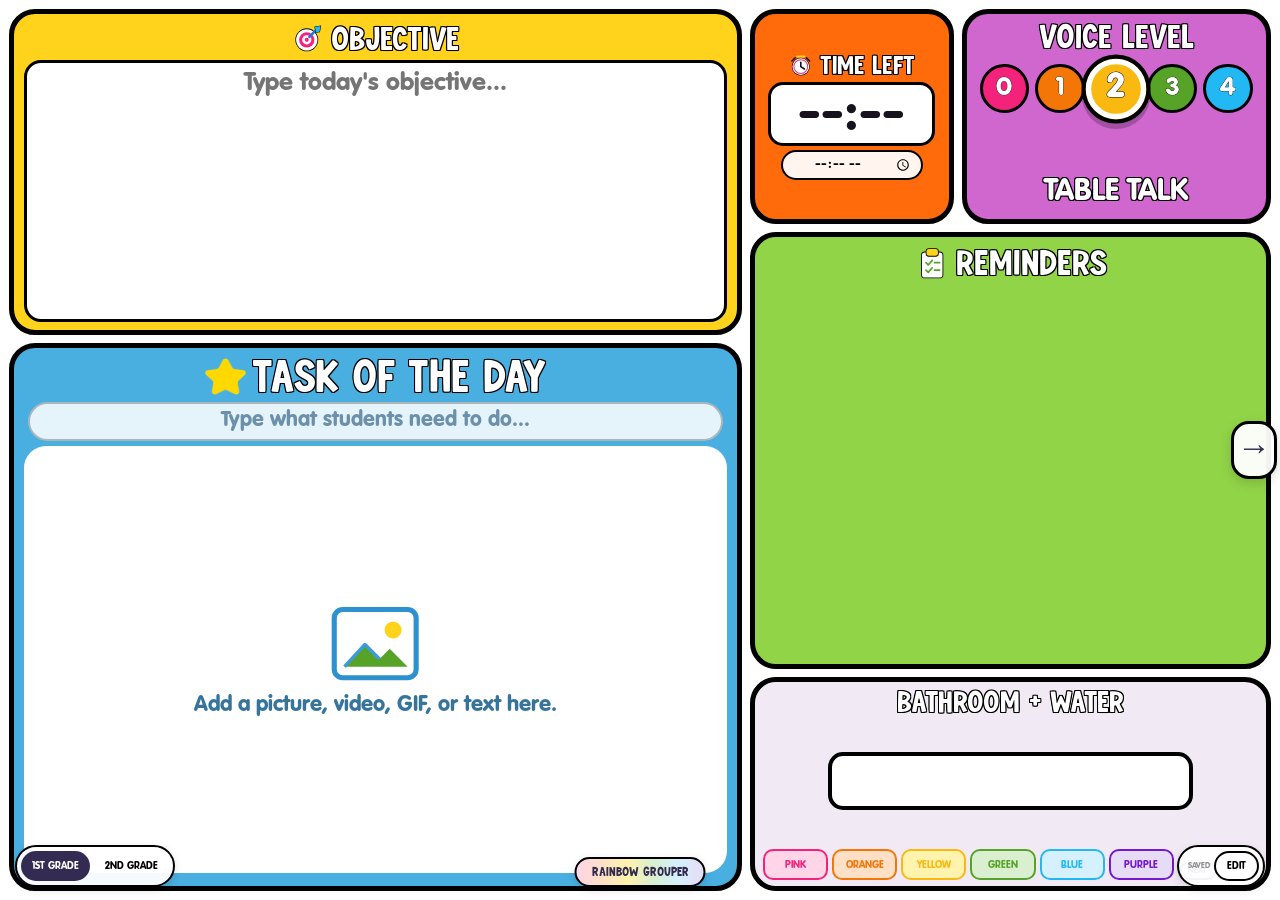
<file: index.html>
<!doctype html>
<html lang="en">
<head>
<meta charset="utf-8">
<meta name="viewport" content="width=device-width,initial-scale=1,viewport-fit=cover">
<title>STEM Task Screen</title>
<link rel="stylesheet" href="./styles.css">
</head>
<body>
<div class="board" id="board">

  <section class="panel learning" data-panel="learning">
    <div class="panel-tools edit-only">
      <span>TITLE</span><button data-font-part="title" data-font-delta="-2">A−</button><button data-font-part="title" data-font-delta="2">A+</button>
      <span>TEXT</span><button data-font-part="text" data-font-delta="-2">A−</button><button data-font-part="text" data-font-delta="2">A+</button>
    </div>

    <div class="learning-grid" id="learningGrid">
      <div class="learning-section objective-section">
        <div class="learning-title">
          <svg class="title-icon" viewBox="0 0 64 64" aria-hidden="true"><circle cx="29" cy="35" r="21" fill="#fff" stroke="#000" stroke-width="3"/><circle cx="29" cy="35" r="15" fill="#F3237C"/><circle cx="29" cy="35" r="9" fill="#fff"/><circle cx="29" cy="35" r="4" fill="#F3237C"/><path d="M34 29 52 11" stroke="#1675E8" stroke-width="5" stroke-linecap="round"/><path d="m45 10 11-2-2 11-7 1z" fill="#22B8F4" stroke="#000" stroke-width="2"/></svg>
          <span data-edit-key="titles.objective">OBJECTIVE</span>
        </div>
        <textarea id="objectiveInput" class="objective-input" placeholder="Type today's objective..."></textarea>
      </div>

      <div class="learning-divider" id="learningDivider"></div>

      <div class="learning-section success-section" id="successSection">
        <div class="learning-title">
          <span data-edit-key="titles.success">SUCCESS CRITERIA</span>
        </div>
        <div class="success-list" id="successList"></div>
        <div class="list-edit-bar edit-only">
          <span>MARKER</span>
          <button class="marker-choice" data-marker-target="success" data-marker="star" type="button">★</button>
          <button class="marker-choice" data-marker-target="success" data-marker="bullet" type="button">•</button>
          <button class="add-step" id="addSuccessBtn" type="button">+ ADD</button>
        </div>
      </div>
    </div>
  </section>

  <section class="panel countdown-panel" data-panel="countdown">
    <div class="panel-tools edit-only">
      <span>TITLE</span><button data-font-part="title" data-font-delta="-2">A−</button><button data-font-part="title" data-font-delta="2">A+</button>
      <span>TEXT</span><button data-font-part="text" data-font-delta="-2">A−</button><button data-font-part="text" data-font-delta="2">A+</button>
    </div>
    <div class="panel-title countdown-title">
      <svg class="title-icon" viewBox="0 0 64 64" aria-hidden="true"><circle cx="32" cy="34" r="21" fill="#fff" stroke="#000" stroke-width="3"/><circle cx="32" cy="34" r="16" fill="#fff" stroke="#F3237C" stroke-width="5"/><path d="M32 34V23M32 34l9 6" stroke="#111" stroke-width="4" stroke-linecap="round"/><path d="M18 12 10 20M46 12l8 8" stroke="#111" stroke-width="4" stroke-linecap="round"/><path d="M23 9h18" stroke="#FFD31B" stroke-width="5" stroke-linecap="round"/></svg>
      <span data-edit-key="titles.countdown">TIME LEFT</span>
    </div>
    <div class="countdown-display" id="countdownDisplay">--:--</div>
    <input id="endTimeInput" class="end-time-input" type="time" aria-label="Time class ends" title="Time class ends">
  </section>

  <section class="panel voice" data-panel="voice">
    <div class="panel-tools edit-only">
      <span>TITLE</span><button data-font-part="title" data-font-delta="-2">A−</button><button data-font-part="title" data-font-delta="2">A+</button>
      <span>TEXT</span><button data-font-part="text" data-font-delta="-2">A−</button><button data-font-part="text" data-font-delta="2">A+</button>
    </div>
    <div class="panel-title"><span data-edit-key="titles.voice">VOICE LEVEL</span></div>
    <div class="voice-buttons" id="voiceButtons">
      <button class="voice-btn" data-level="0" style="--vc:#F3237C">0</button>
      <button class="voice-btn" data-level="1" style="--vc:#F47607">1</button>
      <button class="voice-btn" data-level="2" style="--vc:#FAB910">2</button>
      <button class="voice-btn" data-level="3" style="--vc:#56A328">3</button>
      <button class="voice-btn" data-level="4" style="--vc:#22B8F4">4</button>
    </div>
    <div class="voice-label" id="voiceLabel" data-edit-voice-label>TABLE TALK</div>
  </section>

  <section class="panel task" data-panel="task">
    <div class="panel-tools edit-only">
      <span>TITLE</span><button data-font-part="title" data-font-delta="-2">A−</button><button data-font-part="title" data-font-delta="2">A+</button>
      <span>TEXT</span><button data-font-part="text" data-font-delta="-2">A−</button><button data-font-part="text" data-font-delta="2">A+</button>
    </div>
    <div class="panel-title task-title">
      <img class="task-star-img" src="./star.png" alt="">
      <span data-edit-key="titles.task">TASK OF THE DAY</span>
    </div>
    <div class="task-sub editable-block" id="taskSub" data-edit-key="taskSub" data-placeholder="Type what students need to do..."></div>

    <div class="task-stage">
      <div class="task-editor edit-only">
        <div class="mode-row">
          <button class="mode-btn" data-mode="text">TEXT</button>
          <button class="mode-btn" data-mode="image">IMAGE / GIF</button>
          <button class="mode-btn" data-mode="video">VIDEO</button>
        </div>
        <div class="task-control" data-control="text">
          <textarea id="taskTextInput" placeholder="Type the task, directions, question, etc."></textarea>
        </div>
        <div class="task-control" data-control="image">
          <label class="file-btn">UPLOAD IMAGE / GIF<input id="imageFileInput" type="file" accept="image/*" hidden></label>
          <input id="imageUrlInput" type="url" placeholder="or paste an image / GIF URL">
          <button class="file-btn" id="useImageUrlBtn" type="button">USE URL</button>
        </div>
        <div class="task-control" data-control="video">
          <label class="file-btn">UPLOAD VIDEO<input id="videoFileInput" type="file" accept="video/*" hidden></label>
          <input id="videoUrlInput" type="url" placeholder="or paste YouTube / MP4 URL">
          <button class="file-btn" id="useVideoUrlBtn" type="button">USE URL</button>
        </div>
        <button class="clear-task" id="clearTaskBtn" type="button">CLEAR TASK MEDIA</button>
      </div>
      <div class="task-preview" id="taskPreview">
        <div class="task-empty">
          <svg class="empty-image-icon" viewBox="0 0 120 100" aria-hidden="true"><rect x="12" y="10" width="96" height="80" rx="10" fill="#fff" stroke="#2c91ce" stroke-width="6"/><circle cx="81" cy="34" r="10" fill="#FFD31B"/><path d="M24 77 48 51l17 17 12-12 21 21z" fill="#56A328"/><path d="M24 77 48 51l17 17" fill="none" stroke="#3e9bd6" stroke-width="4" stroke-linejoin="round"/></svg>
          Add a picture, video, GIF, or text here.
        </div>
      </div>
    </div>

    <div class="early-finisher-wrap" id="earlyFinisherWrap">
      <div class="early-finisher-label" data-edit-key="titles.earlyFinisher">EARLY FINISHER</div>
      <div class="early-finisher-text" id="earlyFinisherText" data-edit-key="earlyFinisher" data-placeholder="Type what students should do next..."></div>
      <div class="early-finisher-size edit-only">
        <button type="button" id="earlyFinisherSmaller">A−</button>
        <button type="button" id="earlyFinisherBigger">A+</button>
      </div>
    </div>
  </section>

  <section class="panel reminders" data-panel="reminders">
    <div class="panel-tools edit-only">
      <span>TITLE</span><button data-font-part="title" data-font-delta="-2">A−</button><button data-font-part="title" data-font-delta="2">A+</button>
      <span>TEXT</span><button data-font-part="text" data-font-delta="-2">A−</button><button data-font-part="text" data-font-delta="2">A+</button>
    </div>
    <div class="panel-title">
      <svg class="title-icon" viewBox="0 0 64 64" aria-hidden="true"><rect x="14" y="13" width="36" height="44" rx="5" fill="#fff" stroke="#000" stroke-width="3"/><rect x="22" y="7" width="20" height="12" rx="4" fill="#FFD31B" stroke="#000" stroke-width="3"/><path d="m21 31 4 4 7-8M21 44l4 4 7-8M36 31h9M36 44h9" fill="none" stroke="#56A328" stroke-width="3" stroke-linecap="round" stroke-linejoin="round"/></svg>
      <span data-edit-key="titles.reminders">REMINDERS</span>
    </div>
    <div class="reminder-list" id="reminderList"></div>
    <div class="list-edit-bar edit-only">
      <span>MARKER</span>
      <button class="marker-choice" data-marker-target="reminders" data-marker="star" type="button">★</button>
      <button class="marker-choice" data-marker-target="reminders" data-marker="bullet" type="button">•</button>
      <button class="add-reminder" id="addReminderBtn" type="button">+ ADD</button>
    </div>
  </section>

  <section class="panel bathroom compact-bathroom" id="bathroomPanel" data-panel="bathroom">
    <div class="panel-tools edit-only">
      <span>TITLE</span><button data-font-part="title" data-font-delta="-2">A−</button><button data-font-part="title" data-font-delta="2">A+</button>
      <span>TEXT</span><button data-font-part="text" data-font-delta="-2">A−</button><button data-font-part="text" data-font-delta="2">A+</button>
    </div>
    <div class="panel-title bathroom-title"><span data-edit-key="titles.bathroom">BATHROOM + WATER</span></div>
    <div class="bathroom-current-zone">
      <div id="bathroomCurrent" class="bathroom-current is-empty"></div>
    </div>
    <div class="bathroom-bottom-row">
      <div class="table-grid one-row" id="tableGrid">
        <button class="table-btn" data-key="pink" style="--c:#F3237C;--soft:#FFD5E7"><span data-table-label="pink">PINK</span></button>
        <button class="table-btn" data-key="orange" style="--c:#F47607;--soft:#FFE0C6"><span data-table-label="orange">ORANGE</span></button>
        <button class="table-btn" data-key="yellow" style="--c:#FAB910;--soft:#FFF3AD"><span data-table-label="yellow">YELLOW</span></button>
        <button class="table-btn" data-key="green" style="--c:#56A328;--soft:#D9EFCF"><span data-table-label="green">GREEN</span></button>
        <button class="table-btn" data-key="blue" style="--c:#22B8F4;--soft:#D5F0FE"><span data-table-label="blue">BLUE</span></button>
        <button class="table-btn" data-key="purple" style="--c:#7618CF;--soft:#E7DCF6"><span data-table-label="purple">PURPLE</span></button>
      </div>
      <div class="bathroom-actions">
        <button class="mini-btn" id="bathNextBtn" type="button">NEXT</button>
        <button class="mini-btn" id="bathResetBtn" type="button">RESET</button>
      </div>
    </div>
  </section>


  <a class="dashboard-nav grouper-nav" href="./grouper.html">RAINBOW GROUPER</a>
  <a class="page-arrow page-arrow-right" href="./cleanup.html" aria-label="Open clean up board">→</a>

  <div class="grade-switch" aria-label="Grade profile">
    <button class="grade-btn" data-grade="first" type="button">1ST GRADE</button>
    <button class="grade-btn" data-grade="second" type="button">2ND GRADE</button>
  </div>

  <div class="utilities">
    <span class="save-status" id="saveStatus">SAVED</span>
    <button class="utility" id="editToggle" type="button">EDIT</button>
  </div>
</div>
<script src="./app.js"></script>
</body>
</html>
</file>
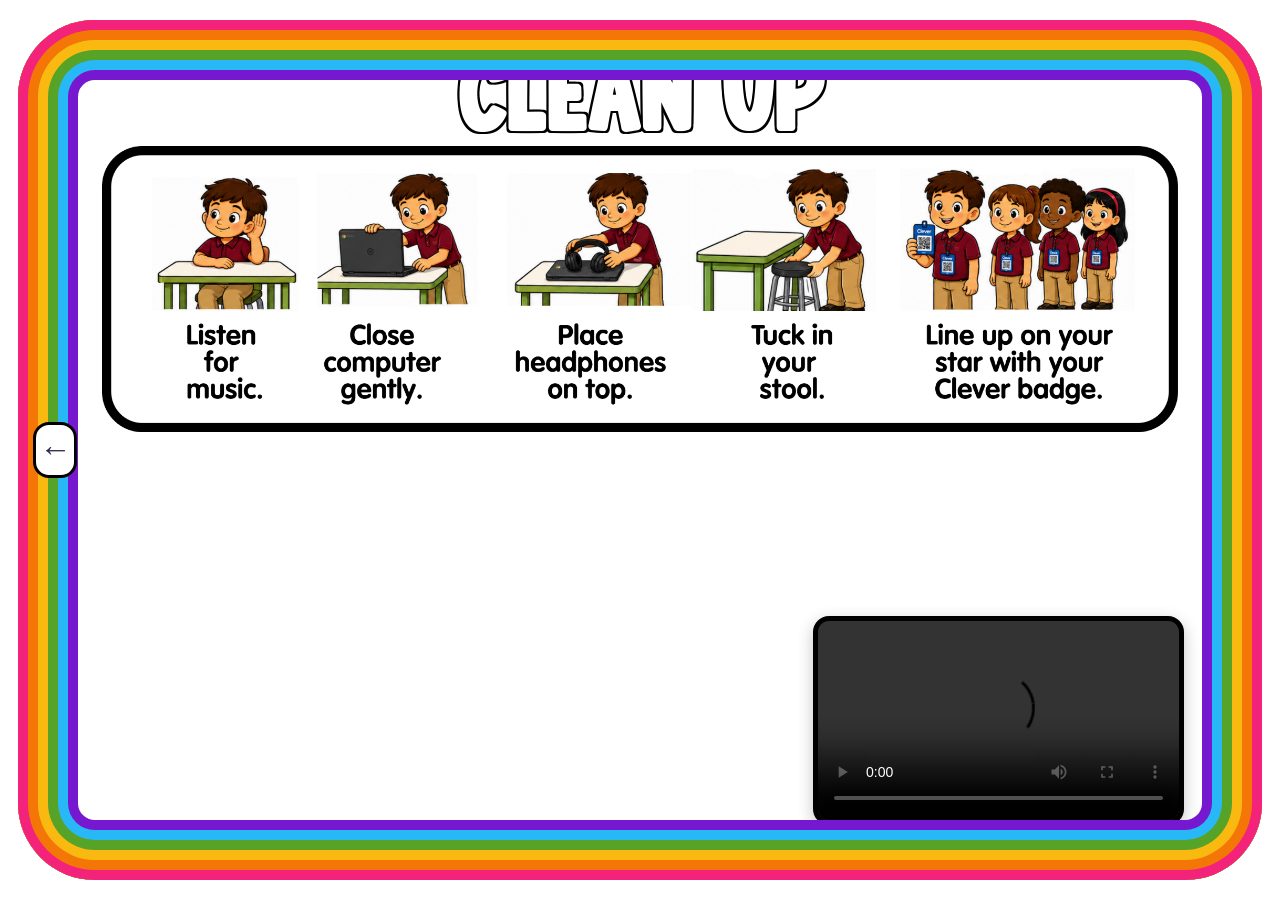
<file: cleanup.html>
<!doctype html>
<html lang="en">
<head>
<meta charset="utf-8">
<meta name="viewport" content="width=device-width,initial-scale=1,viewport-fit=cover">
<title>Clean Up</title>
<link rel="stylesheet" href="./cleanup.css">
</head>
<body>
  <a class="back-arrow" href="./index.html" aria-label="Back to task screen">←</a>
  <main class="cleanup-shell">
    <h1>CLEAN UP</h1>
    <img class="cleanup-steps" src="./cleanup-steps.png" alt="Clean up steps">
    <video class="cleanup-video" src="./cleanup-song.mp4" controls preload="metadata" playsinline></video>
  </main>
</body>
</html>
</file>
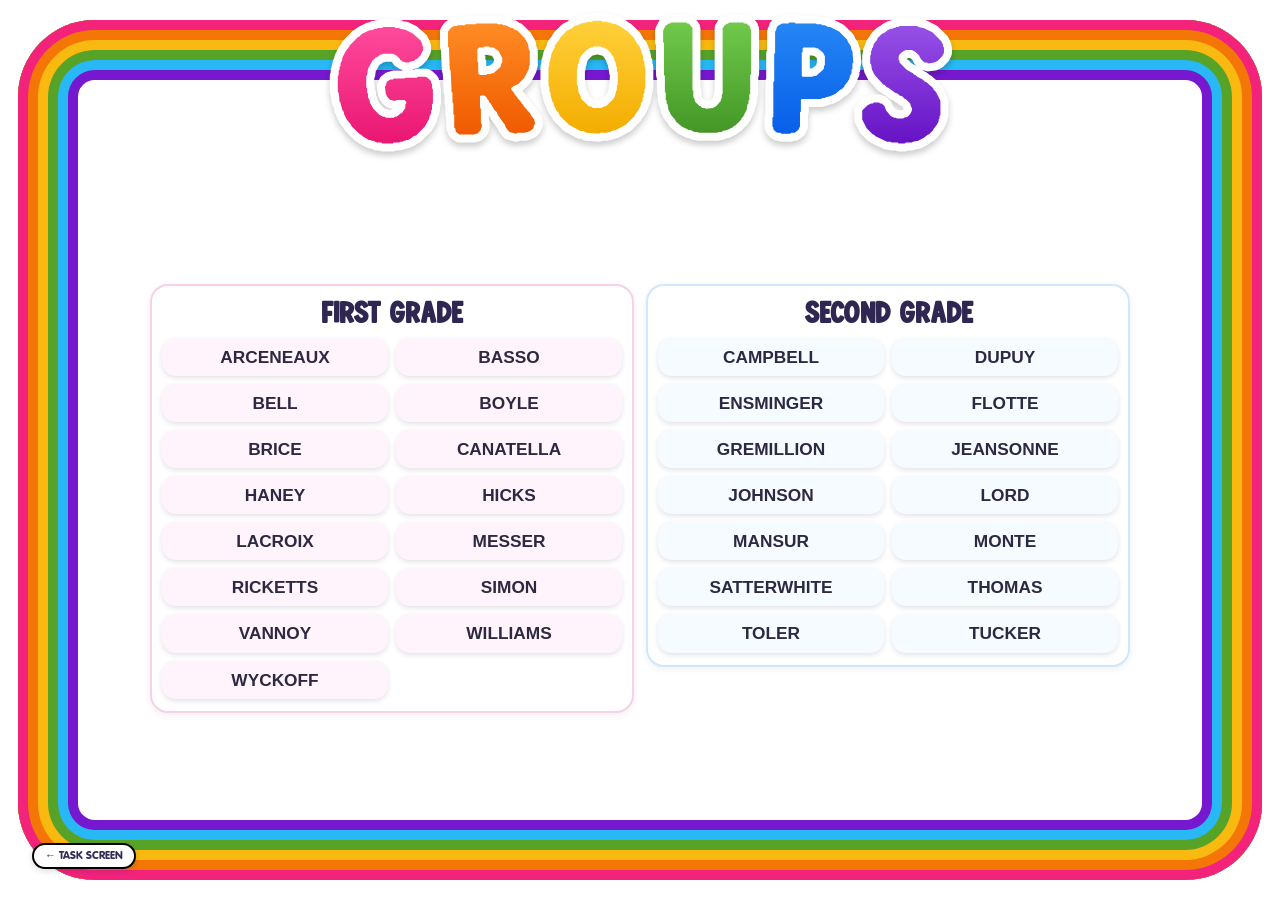
<file: grouper.html>
<!doctype html><html lang="en"><head><meta charset="utf-8"><meta name="viewport" content="width=device-width,initial-scale=1"><title>STEM Table Groups</title><style>
@font-face{font-family:"KAHomebodyClub";src:url("./KAHomebodyClub.ttf") format("truetype");font-display:swap}
@font-face{font-family:"VAGTaskscreen";src:url("./VAG-Rounded-Std-Black_47296.ttf") format("truetype");font-display:swap}

:root{--pink:#f3237c;--orange:#f47607;--yellow:#fab910;--green:#56a328;--blue:#075fe8;--violet:#7618cf}
*{box-sizing:border-box}
html,body{margin:0;width:100%;min-height:100%;font-family:"VAGTaskscreen",sans-serif;color:#2f2943;background:#fff}
body{overflow:hidden}
body:before{content:"";position:fixed;inset:2.2% 1.4%;border-radius:6vw;box-shadow:inset 0 0 0 10px var(--pink),inset 0 0 0 20px var(--orange),inset 0 0 0 30px var(--yellow),inset 0 0 0 40px var(--green),inset 0 0 0 50px #27b8f5,inset 0 0 0 60px var(--violet);pointer-events:none;z-index:0}
button,input,select,textarea{font:inherit}
button{cursor:pointer;border:0;font-weight:900}
button:focus-visible,input:focus-visible,select:focus-visible,textarea:focus-visible{outline:3px solid var(--blue);outline-offset:3px}
#brand{position:fixed;z-index:2;left:50%;top:.35%;transform:translateX(-50%);width:clamp(420px,50vw,760px);height:auto;pointer-events:none;filter:drop-shadow(0 4px 3px #0003)}
#app{position:absolute;z-index:1;left:6.2%;right:6.2%;top:23.2%;bottom:12.5%;display:flex;flex-direction:column;min-height:0}
#home{flex:1;display:flex;align-items:center;justify-content:center;overflow:auto;padding:6px 0}
.homewrap{width:min(980px,96%);display:grid;grid-template-columns:1fr 1fr;gap:12px;align-items:start}
.gradebox{background:#ffffffe6;border:2px solid #ece7f6;border-radius:18px;padding:10px 10px 12px;box-shadow:0 2px 6px #46375a14}
.gradebox.fg{border-color:#f8d1e6}.gradebox.sg{border-color:#cfe8ff}
.gradehead{font:900 clamp(20px,2.2vw,30px)/1 "KAHomebodyClub","VAGTaskscreen",sans-serif;color:#2f2752;text-align:center;margin:2px 0 10px}
.homegrid{display:grid;grid-template-columns:repeat(2,minmax(0,1fr));gap:8px}
.homebtn{border-radius:14px;padding:10px 8px;font:700 clamp(14px,1.35vw,20px)/1.05 Manjari,sans-serif;color:#2d2940;background:#fff;box-shadow:0 2px 5px #3c2d5024;text-transform:uppercase;transition:transform .15s}
.fg .homebtn{background:#fff4fb}.sg .homebtn{background:#f5fbff}.homebtn:hover{transform:translateY(-1px)}
#main{display:none;flex:1;flex-direction:column;min-height:0;height:100%;padding-top:6px}
.bar{display:flex;gap:10px;align-items:center;justify-content:center;flex-wrap:nowrap;margin-top:-9px}
.btn{border-radius:13px;padding:10px 16px 8px;min-width:clamp(118px,11vw,170px);font:900 clamp(16px,1.55vw,22px)/1 "KAHomebodyClub","VAGTaskscreen",sans-serif;color:#222;white-space:nowrap;box-shadow:0 1px 2px #bbb;letter-spacing:.02em}
.titleRow{position:relative;display:flex;align-items:center;justify-content:center;min-height:52px;margin-top:6px}
#title{flex:1;min-height:38px;text-align:center;text-transform:uppercase;font:900 clamp(30px,2.9vw,44px)/1 "KAHomebodyClub","VAGTaskscreen",sans-serif;margin:12px 0 4px;color:#2f2943;letter-spacing:-.02em}
#sub{text-align:center;font-size:clamp(10px,.95vw,14px);font-weight:700;margin:0 0 5px;color:#555}
.sidebtn{position:absolute;top:50%;transform:translateY(-50%);z-index:5;border-radius:12px;padding:8px 10px 6px;font:900 clamp(11px,1vw,15px)/1 "KAHomebodyClub","VAGTaskscreen",sans-serif;box-shadow:0 1px 3px #bbb;white-space:nowrap}.sidebtn:disabled{opacity:.35;cursor:default}#spedB{left:0;background:#ffd1e4;color:#7d1746}#spedB.on{background:#f3237c;color:#fff}#undoB{right:90px;background:#eee;color:#333}#title{max-width:calc(100% - 300px);margin-left:auto!important;margin-right:auto!important}
#groupStar{position:absolute;right:0;top:50%;transform:translateY(-50%);width:82px;height:76px;background:none;padding:0;filter:drop-shadow(0 2px 2px #0002);z-index:4;transition:transform .15s}
#groupStar svg{position:absolute;inset:0;width:100%;height:100%}
#groupStar span{position:relative;z-index:1;display:flex;width:100%;height:100%;align-items:center;justify-content:center;padding-top:2px;font:900 clamp(13px,1.15vw,18px)/1 "KAHomebodyClub","VAGTaskscreen",sans-serif;color:#322b26;text-transform:uppercase;letter-spacing:-.02em}
#groupStar:hover{transform:translateY(-50%) scale(1.04)}#groupStar:active{transform:translateY(-50%) scale(.97)}
#board{position:relative;flex:1;min-height:0;display:grid;grid-template-columns:repeat(3,1fr);grid-template-rows:repeat(2,minmax(0,1fr));gap:8px;overflow:visible}
.table{position:relative;border:2px solid var(--table-color);border-radius:13px;overflow:hidden;display:flex;flex-direction:column;min-height:0;background:#fff;transition:filter .18s,opacity .18s,transform .18s}
.table.res{background:#eee;border-color:#aaa}.table.off{opacity:.4}
.th{position:relative;width:100%;height:46px;flex:0 0 46px;display:flex;align-items:center;justify-content:center;gap:7px;background:var(--table-color);font:900 clamp(21px,1.95vw,30px)/1 "KAHomebodyClub","VAGTaskscreen",sans-serif;color:#fff;text-transform:uppercase;padding:0 78px 0 12px;cursor:pointer;overflow:hidden}.th>.tlabel{position:absolute;left:50%;top:50%;transform:translate(-50%,-50%);white-space:nowrap;display:block;visibility:visible;opacity:1;z-index:1;pointer-events:none}.th .badge{position:absolute;left:8px;top:50%;transform:translateY(-50%);z-index:1;font-size:clamp(11px,.9vw,13px);font-weight:700;color:inherit}.th .rbtn{z-index:2}
.res .th{background:#ddd;color:#666}.table.res{background:#f1f1f1;border-color:#aaa;isolation:isolate}.table.res .chips{background:#f1f1f1}
.rbtn{position:absolute;right:6px;top:50%;transform:translateY(-50%);border-radius:8px;padding:5px 8px 4px;background:#eee;color:#666;font:700 clamp(8px,.62vw,10px)/1 Manjari,sans-serif;box-shadow:0 1px 2px #bbb;z-index:2;white-space:nowrap}
.chips{padding:7px;display:grid;grid-template-columns:1fr 1fr;gap:7px;align-content:start;overflow:auto;min-height:0}
.stu{min-height:clamp(42px,5.7vh,58px);border-radius:11px;border:1px solid #ddd;background:#fff;display:grid;place-items:center;font:700 clamp(19px,1.82vw,29px)/1.14 Manjari,sans-serif;text-transform:uppercase;white-space:nowrap;overflow:hidden;text-overflow:ellipsis;padding:5px 6px 1px;text-align:center;cursor:pointer;-webkit-font-smoothing:antialiased;text-rendering:geometricPrecision}
.stu.sel{background:#222;color:#fff}
#board.has-focus:after{content:"";position:absolute;inset:-6px;z-index:10;background:#ffffff52;backdrop-filter:blur(6px);border-radius:18px;pointer-events:none}
#board.has-focus .table:not(.focused){filter:blur(2.5px);opacity:.48;pointer-events:none}
.focus-placeholder{visibility:hidden;pointer-events:none}
.table.focused{position:absolute;z-index:20;width:min(720px,70%);height:min(88%,460px);left:50%;top:50%;transform:translate(-50%,-50%);opacity:1!important;filter:none!important;box-shadow:0 20px 65px #2d234157;background:#fff}
.table.focused .th{height:62px;flex-basis:62px;font-size:clamp(32px,3.4vw,48px);padding-right:12px}.table.focused .rbtn{display:none}
.table.focused .chips{align-content:center;gap:13px;padding:18px}.table.focused .stu{min-height:clamp(68px,9vh,88px);font-size:clamp(34px,3.45vw,50px);border-radius:15px;padding-top:8px}
#toast{position:fixed;left:50%;bottom:4%;transform:translateX(-50%);z-index:50;background:#222;color:#fff;padding:8px 14px;border-radius:20px;font-size:12px;opacity:0;pointer-events:none;transition:.2s}
#toast.show{opacity:1}
#modal{display:none;position:fixed;z-index:30;inset:0;background:#0006;align-items:center;justify-content:center;padding:18px}
#modal.open{display:flex}#box{width:min(640px,90vw);max-height:calc(80 * min(var(--vh, 1vh), 1vh));overflow:auto;background:#fff;border-radius:18px;padding:16px;box-shadow:0 10px 40px #0005}
#box h2{margin:0 0 5px;font:900 1.65rem/1 "KAHomebodyClub","VAGTaskscreen",sans-serif}#box p{font-size:12px;color:#555;margin:3px 0 10px}.ck{-webkit-font-smoothing:antialiased;text-rendering:geometricPrecision}
.row{display:flex;gap:7px;align-items:center;margin:6px 0}.row>*{flex:1}select,textarea,input[type=text]{width:100%;border:1px solid #bbb;border-radius:9px;padding:7px;background:#fff}
textarea{min-height:260px;resize:vertical}.list{display:grid;grid-template-columns:repeat(2,1fr);gap:4px 10px}.ck{display:flex;gap:6px;align-items:center;font-size:13px}
.rule{display:flex;justify-content:space-between;align-items:center;background:#f5f5f5;padding:7px 9px;border-radius:9px;margin:5px 0;gap:8px}.x,.cancel{background:#eee;border-radius:7px;padding:5px 8px}
.actions{display:flex;gap:7px;justify-content:flex-end;flex-wrap:wrap;margin-top:10px}.ok{background:#222;color:#fff;border-radius:9px;padding:8px 12px}.cancel{border-radius:9px;padding:8px 12px}.clearbtn{background:#ffd1e4;color:#752044;border-radius:9px;padding:8px 12px}.note{font-size:11px;background:#f4f4f4;border-radius:8px;padding:7px}
@media(max-width:800px){#app{top:23.5%;bottom:13%}.homewrap{grid-template-columns:1fr}.bar{gap:5px;flex-wrap:wrap}.btn{padding:8px 10px 7px;min-width:92px}.chips{gap:2px;padding:3px}.th{height:33px;flex-basis:33px;font-size:clamp(14px,2vw,19px)}.stu{font-size:clamp(16px,2.5vw,22px);min-height:clamp(36px,5.2vh,48px)}.table.focused{width:78%;height:84%}.table.focused .stu{font-size:clamp(26px,4.3vw,38px)}#groupStar{width:68px;height:63px;right:-2px}#groupStar span{font-size:12px}.list{grid-template-columns:1fr}}
@media(max-width:800px){.sidebtn{padding:6px 7px 5px;font-size:10px}#undoB{right:72px}#title{max-width:calc(100% - 210px)}}
  
.task-back-link{
  position:fixed;z-index:50;left:2.5%;bottom:3.5%;
  text-decoration:none;background:#fff;border:2px solid #000;border-radius:999px;
  padding:6px 11px 5px;color:#332B52;
  font:900 11px/1 "VAGTaskscreen",sans-serif;
  box-shadow:0 2px 6px #0002
}
</style></head><body data-template-id="__page-root" style="background: rgb(255, 255, 255);">
<a href="./index.html" class="task-back-link">← TASK SCREEN</a><header aria-label="STEM Groups masthead"><svg id="brand" viewBox="0 0 720 181" role="img" aria-label="Colorful GROUPS title graphic" xmlns="http://www.w3.org/2000/svg"><defs><linearGradient id="q0" x1="0" y1="0" x2="0" y2="1"><stop stop-color="#ff4a9b"></stop><stop offset="1" stop-color="#e91672"></stop></linearGradient><linearGradient id="q1" x1="0" y1="0" x2="0" y2="1"><stop stop-color="#ff8b23"></stop><stop offset="1" stop-color="#ef5a00"></stop></linearGradient><linearGradient id="q2" x1="0" y1="0" x2="0" y2="1"><stop stop-color="#ffd03a"></stop><stop offset="1" stop-color="#f3ad00"></stop></linearGradient><linearGradient id="q3" x1="0" y1="0" x2="0" y2="1"><stop stop-color="#70c94b"></stop><stop offset="1" stop-color="#449726"></stop></linearGradient><linearGradient id="q4" x1="0" y1="0" x2="0" y2="1"><stop stop-color="#2586f5"></stop><stop offset="1" stop-color="#075fe8"></stop></linearGradient><linearGradient id="q5" x1="0" y1="0" x2="0" y2="1"><stop stop-color="#9550e7"></stop><stop offset="1" stop-color="#6713c5"></stop></linearGradient></defs><g stroke="#fff" stroke-width="18" stroke-linejoin="round" fill-rule="evenodd" paint-order="stroke fill"><path d="M71,27L70,28L65,28L64,29L61,29L60,30L55,31L47,35L44,38L43,38L33,48L33,49L29,54L25,62L25,64L23,68L23,71L22,72L22,75L21,76L21,81L20,82L20,100L21,101L22,111L23,112L25,120L27,123L27,125L30,131L35,137L35,138L45,148L46,148L48,150L55,154L57,154L58,155L60,155L64,157L69,157L70,158L82,158L83,157L89,157L90,156L93,156L94,155L96,155L97,154L99,154L103,152L105,150L108,149L118,139L123,130L123,128L125,124L125,121L126,120L126,114L127,113L127,97L126,96L126,91L125,90L125,88L121,84L119,83L110,83L109,84L96,84L95,85L83,85L82,86L79,86L75,89L74,93L73,94L74,102L76,106L79,109L81,109L82,110L85,110L86,109L95,109L97,111L97,113L96,114L96,118L92,124L91,124L86,128L84,128L83,129L74,129L73,128L71,128L67,126L60,119L56,112L56,110L54,106L54,102L53,101L53,96L52,95L52,82L53,81L54,74L59,65L63,61L64,61L68,58L70,58L71,57L82,57L86,59L90,63L90,64L91,64L93,66L95,66L96,67L100,67L101,66L106,65L108,63L109,63L113,59L116,53L116,49L115,48L115,46L113,42L104,34L96,30L90,29L89,28L85,28L84,27Z" fill="url(#q0)"></path><path d="M147,28L144,32L144,49L145,50L146,75L147,76L148,100L149,101L149,112L150,113L150,125L151,126L151,140L152,141L153,145L157,148L174,148L175,147L177,147L181,143L181,141L182,140L182,136L181,135L181,119L180,118L180,105L181,104L185,104L188,107L188,108L190,110L190,111L192,113L196,120L199,123L200,126L208,137L209,140L213,145L221,147L222,146L231,146L232,145L234,145L238,143L240,141L241,137L242,136L241,131L237,126L237,125L229,116L229,115L226,112L226,111L222,107L222,106L219,103L219,102L215,97L215,96L217,94L223,91L230,84L235,74L235,71L236,70L236,54L235,53L234,46L230,39L222,31L219,30L217,28L215,28L209,25L206,25L205,24L200,24L199,23L176,23L175,24L164,24L163,25L155,25L154,26L151,26ZM201,54L205,62L205,67L204,68L203,72L195,79L193,79L192,80L188,80L187,81L180,81L178,79L178,67L177,66L177,52L179,50L184,50L185,49L190,49L191,50L195,50Z" fill="url(#q1)"></path><path d="M307,20L306,21L301,21L300,22L293,23L290,25L286,26L284,28L278,31L270,39L270,40L264,48L264,50L260,58L260,61L259,62L259,65L258,66L258,71L257,72L257,93L258,94L258,99L259,100L260,107L261,108L261,110L263,113L263,115L266,121L268,123L270,127L280,137L293,144L296,144L300,146L314,147L315,146L323,146L324,145L327,145L328,144L333,143L344,137L354,127L354,126L358,121L361,115L361,113L363,110L363,107L364,106L364,102L365,101L365,97L366,96L366,72L365,71L365,66L364,65L363,58L362,57L362,55L361,54L361,52L359,48L357,46L353,39L345,31L344,31L339,27L333,24L328,23L327,22L324,22L323,21L318,21L317,20ZM308,49L316,49L317,50L319,50L323,52L328,57L328,58L331,62L331,64L333,68L333,71L334,72L334,77L335,78L335,92L334,93L334,98L333,99L332,104L330,108L322,116L318,117L317,118L307,118L306,117L302,116L294,108L293,104L291,101L290,93L289,92L289,74L290,73L290,69L291,68L292,63L294,59L301,52L305,50L307,50Z" fill="url(#q2)"></path><path d="M392,23L390,25L389,25L386,31L386,44L387,45L387,81L388,82L388,100L389,101L389,109L390,110L390,113L391,114L392,120L395,126L400,132L400,133L407,139L415,143L417,143L421,145L425,145L426,146L447,146L448,145L452,145L453,144L458,143L464,140L466,138L467,138L474,131L474,130L476,128L480,120L481,114L482,113L482,110L483,109L483,103L484,102L484,81L485,80L485,30L484,29L484,27L480,23L477,23L476,22L461,22L455,25L455,26L453,28L453,102L452,103L452,107L451,108L451,110L446,116L442,118L434,119L433,118L430,118L428,116L427,116L422,111L421,107L420,106L420,99L419,98L419,28L415,23L413,23L412,22L395,22L394,23Z" fill="url(#q3)"></path><path d="M584,32L574,27L572,27L568,25L565,25L564,24L559,24L558,23L535,23L534,22L528,22L527,23L520,23L516,25L514,27L513,31L512,32L512,56L511,57L511,88L510,89L510,128L509,129L509,139L510,140L510,142L513,145L515,146L518,146L519,147L529,147L530,146L534,146L538,143L540,139L540,123L541,122L541,109L542,108L564,108L565,107L568,107L569,106L574,105L580,102L586,97L587,97L590,94L590,93L594,88L596,84L596,82L598,79L598,75L599,74L599,68L600,67L599,54L598,53L597,48L594,44L593,41ZM544,50L557,50L558,51L560,51L566,56L568,60L568,70L567,71L567,73L566,75L558,82L555,82L554,83L543,83L542,82L542,56L543,55L543,51Z" fill="url(#q4)"></path><path d="M672,26L652,26L651,27L648,27L647,28L645,28L644,29L642,29L638,31L636,33L632,35L627,40L627,41L623,46L622,50L621,51L621,53L620,54L620,58L619,59L619,68L620,69L621,75L624,81L634,92L635,92L638,95L639,95L647,101L650,102L652,104L655,105L658,108L659,108L664,113L665,117L666,118L666,121L664,125L661,128L657,129L656,130L649,130L648,129L646,129L642,127L637,121L635,116L632,113L630,113L629,112L623,112L622,113L620,113L616,115L610,121L610,131L615,141L622,148L623,148L625,150L638,156L642,156L643,157L650,157L651,158L658,158L659,157L666,157L667,156L673,155L679,152L684,148L685,148L690,143L690,142L694,137L696,133L696,131L697,130L697,127L698,126L698,110L693,100L690,97L690,96L682,89L681,89L678,86L672,83L670,81L669,81L667,79L660,75L652,67L652,65L651,64L651,60L652,58L655,55L659,53L666,53L670,55L674,59L676,63L680,67L683,67L684,68L691,67L695,65L700,60L702,56L702,50L701,49L701,47L699,43L689,33L679,28L673,27Z" fill="url(#q5)"></path></g></svg></header><main id="app"><section id="home" aria-label="Choose a class"><div class="homewrap"><section data-template-id="first-grade-panel" class="gradebox fg canva-panel" style="background: rgb(255, 255, 255);"><h1 data-template-id="first-grade-heading" class="gradehead canva-text" style="color: rgb(47, 39, 82); font-weight: 900; font-style: normal; font-size: 30px;">FIRST GRADE</h1><div id="first-grade-list" class="homegrid"></div></section><section data-template-id="second-grade-panel" class="gradebox sg canva-panel" style="background: rgb(255, 255, 255);"><h2 data-template-id="second-grade-heading" class="gradehead canva-text" style="color: rgb(47, 39, 82); font-weight: 900; font-style: normal; font-size: 30px;">SECOND GRADE</h2><div id="second-grade-list" class="homegrid"></div></section></div></section><section id="main" aria-label="Table grouping workspace"><nav class="bar" aria-label="Class controls"><button id="classB" data-template-id="class-btn" class="btn canva-button" type="button" style="background: rgb(255, 209, 228); color: rgb(34, 34, 34); font-weight: 900; font-style: normal; font-size: 16px;">CLASS</button><button id="attB" data-template-id="att-btn" class="btn canva-button" type="button" style="background: rgb(255, 224, 200); color: rgb(34, 34, 34); font-weight: 900; font-style: normal; font-size: 16px;">ATTENDANCE</button><button id="rosterB" data-template-id="roster-btn" class="btn canva-button" type="button" style="background: rgb(255, 240, 168); color: rgb(34, 34, 34); font-weight: 900; font-style: normal; font-size: 16px;">ROSTER</button><button id="headingB" data-template-id="heading-btn" class="btn canva-button" type="button" style="background: rgb(228, 209, 247); color: rgb(34, 34, 34); font-weight: 900; font-style: normal; font-size: 16px;">HEADINGS</button><button id="togB" data-template-id="tog-btn" class="btn canva-button" type="button" style="background: rgb(216, 239, 199); color: rgb(34, 34, 34); font-weight: 900; font-style: normal; font-size: 16px;">KEEP TOGETHER</button><button id="apartB" data-template-id="apart-btn" class="btn canva-button" type="button" style="background: rgb(205, 238, 255); color: rgb(34, 34, 34); font-weight: 900; font-style: normal; font-size: 16px;">KEEP APART</button></nav><div class="titleRow"><button id="spedB" class="sidebtn" type="button">SPED OFF</button><h1 id="title" aria-live="polite"></h1><button id="undoB" class="sidebtn" type="button" disabled>UNDO</button><button id="groupStar" data-template-id="group-btn" class="canva-button" type="button" aria-label="Group students" style="background: transparent;"><svg viewBox="0 0 217 200" aria-hidden="true"><path d="M4,70 L0,80 L3,89 L33,116 L43,127 L44,135 L35,183 L38,190 L47,196 L59,195 L106,172 L116,174 L160,196 L169,196 L175,193 L180,186 L181,180 L172,135 L173,127 L183,116 L213,89 L216,81 L215,75 L212,70 L204,65 L155,59 L148,56 L144,52 L122,9 L118,5 L110,2 L102,3 L94,9 L72,52 L68,56 L61,59 L12,65Z" fill="#ffd600"></path></svg><span data-template-id="group-btn-label" class="canva-text" style="color: rgb(50, 43, 38); font-weight: 900; font-style: normal; font-size: 16px;">GROUP</span></button></div><p id="sub" aria-live="polite"></p><section id="board" aria-label="Student table groups"></section></section></main><div id="modal" role="dialog" aria-modal="true" aria-labelledby="modal-title"><div id="box"></div></div><div id="toast" role="status" aria-live="polite"></div><script>
const rosterText = {
"Mrs. Arceneaux":"Ahren|Ayden|Claudius|Dalia|Darrien|Davlynn|Hayden|Henry|Jameson|Jolie|Josue|Khalila|Leyf|Lyra|Madai|Mazie|Messiah|Murphy|Preston|Regina|Rylee|Skylar",
"Mrs. Basso":"Andrew|Bennett|Carter|Destiny|Elijah|Ella|Ellie|Ellisyn|Emilee|Joey|Kahlani|Karsyn|Kayleigh|Lainey|Mac|Ryker|Sutton|Tate|Terrance|Todd|William",
"Mrs. Bell":"Beau|Enzo|Kye|Sydney|Avery|Ezekiel|Marley|Bronx|Thea|Abigail|Harrison|Ethan|Delaney|Addison|Brayden|Cynara|Jaxsyn|Myles|Corie|Reid|Amelia",
"Mrs. Boyle":"Amelia|Ana|Asher|Bryleigh|Delta|Hayes|Joshua|Laken|Lex|Mia|Miller|Noah|Oliver|Olivia|Rhett|Rip|Roman|Russo|Savannah|William",
"Mrs. Brice":"Amelia|Anais|Ariel|Beckham|Chase|Clifton|Daelen|Hudson|Ileana|Jemma|Joseph|Julien|Keller|Loki|Luke|Marshall|Noreigh|Tegan|Wesley",
"Mrs. Canatella":"Andrew|Caroline|Carter|Clinton|Cohen|Colin|Emrys|Harper|Harrison|Israel|Kambry|Liam|Parker|Presley|Sariah|Thomas|Trinity|Tripp|Victoria",
"Mrs. Campbell":"Dexter|Hadleigh|Ethan|Ayden|Ryder|Miranda|Oliver|Ximenah|Hunner|Liam|Arya|Greyson|Ella|Lenyx|Jayden|Addison|Colton|Jacob|Chloe|Achilles|Adaya",
"Mrs. Dupuy":"Adara|Autumn|Boston|Cameron|Carlisle|Collin B|Collin T|David|Hadley|Hudsyn|Jaxson|Jorge|Kingsleigh|Kynsley|Lauren|Leilani|Maliah|Rosie|Samantha|Samuel|Weston",
"Mrs. Ensminger":"Aldyn|Asher|Bennett|Braxton|Braylen|Drake|Ella|Falynn|Graham|Isabella|Jasper|Lloyd|Mila|Nova|Piper|Princeton|Rhealynn|Rylei|Sawyer|Sophia|Tucker",
"Mrs. Flotte":"Aby|Alexander|Ariana|Armani|Blakely|Emilia|Everlee|Everly|Gabriel|Jase|Jasper|Jefferson|Jonathan|Kash|Liam|Nasir|Ryan|Slade|Sonny|Stella|Yanely",
"Mrs. Gremillion":"Ace|Anastasia|Anderson|Cady|Carter|Haddon|Hattie|Ignacio|Jameson|Jude|Karley|Kash|Kaylynn|Kenna|Kiyoshi|Marcella|Melany|Palmer|Rose|Thiago|Trey",
"Mrs. Haney":"Melanie|Keyla|Lincoln|Ahli|Jacob|Joshua|Akoye|Karson|Reid J|Reid L|Emersyn|Silas|Gianna|Ainsley|Avery|Aaron|Samuel|Jaxson|Angel|Adalee|Beckham|Makenzie",
"Mrs. Hicks":"Adelynn|Alexander|Alicia|Amelia|Annabelle|Charlotte|Daniel|Fidel|Jamir|Kollin|Lainey|Liam|Matthew|Mia|Pierce|Tyson|Valeria|Victor|Waylon|Zaria",
"Mrs. Jeansonne":"Devyn|Charlotte|Connor|Shelby|Genesis|Ahlani|Nova|Finn|Grace|Logan|Ruby|Vera|Amelia|Kennedy|Orlando|Korbin|Jream|Jaxson|Ada|Eliezer|Isaiah",
"Mrs. Johnson":"Addison|Alden|Amelia|Arla|Blaise|Brently|Darcy|Grayson|Isaiah|Joshua|Jude|Kade|Kamorra|Kingston|Kolson|Matteo|Maya|Mila|River|Selina|Shyne",
"Mrs. Juvenal":"Easton|Edmond|Grace|Jason|Kade|Kalli|Lucas",
"Mrs. LaCroix":"AVERY|CLARA|Easton|ELIAS|FATIMA|Graycen|GUSTAVO|HARPER|HENRY|ISAIAH|IVY|JAINE|JOLIE|Lukas|MAYSON|MICHAEL|NOAH B|NOAH S|REJEN|Travis|VEDA",
"Mrs. Lord":"Mawuko|Karson|Louis|Eden|Hawk|Halle|Heiley|Evan|Owen|Jiselle|Julianne|Ethan|Hayes|Nora|Maddison|Anastasia|Gavin|Melody|Baylee|Addison|Bryar",
"Mrs. Mansur":"Anaya|Dakota|Myles|Wren|Genesis|Ryce|Mark-Quell|Claire|Emery|Sadie|Ingrid|Harlow|Noah|Nickayla|Landry|Joseph|Olivia|Andrew|Henry|Ava|Angel",
"Mrs. Messer":"Addison|Brendan|Brielle|Cane|Creston|Greyson|Harper|Ian|Jayvion|Kacey|Kinsley|Lucas|Madeline|Maya|Novalee|Olivia|Rhet|Temperance|Theseus|Trinity",
"Mrs. Monte":"Alondra|Amari|Andi|Aria|Barrett|Charles|Easton|Elisa|Emilee|Evelynn|Isla|Jace|Javiah|Jemma|Jose|Madelynn|Marvin|Matthew|Roderick|Travis|Tristian",
"Mrs. Ricketts":"Adoree|Arthur|Avery|Bostyn|Bowden|Celeste|Cruz|Elena|Ethan|Evelyn|Kobe|Liam|Louka|Maeva|Maxx|Michael|Namari|Pedro|Sam|Skyla",
"Mrs. Rizzutto":"Alaysia|Alijah|Ava|Avery|Claire|Malachi",
"Mrs. Satterwhite":"Abigail|Allene|AnneMarie|Ava|Bentley|Boston|Brittany|Easton|Hadassah|Jackson|Jasiel|Julie|Kenzie|Levi|Lilah|Nicholas|Samara|Skyelar|Slade|Turner|Valerie",
"Mrs. Simon":"Adaley|Arnulfo|Aubree|Audrey|Dominic|Elisa|Greysen|Issac|Jacob|Lizzy|Lucas|Maxwell|Mila|Oliver|Parker|Preston|Shelby|Sofia|Treniyah|Wyatt",
"Mrs. Sims":"Ava|Elijah|Ethan|Jamarcus|Mila|Ryleigh|Zurielle",
"Mrs. Thomas":"Aiden|Austen|Blake|Charlea|Daniel|Eric 1|Eric 2|Freya|Hadlee|Harper|Kade|Katie|Layla|Leah|Mariyah|Raymond|Samuel|Shawn|Yahir",
"Mrs. Toler":"Auden|Audrey|Avery|Cam|Carly|Everleigh|Genesis|Jaeden|Jayla|Jon|King|Kurah|Matheo|Michael|Mumeenah|Oliver|Parker|Stormy|Valerie",
"Mrs. Tucker":"Andrew|Carter|Charlie|Chloe|Derrik|Elias|Ellie|James|Linnen|Luna|Makenzie|Naomi|Octavian|Olivia|Skye|Solomon|Sutton|Tinzlee|Tristian",
"Mrs. Vannoy":"Annie|Avery|Benjamin|Charlie|Destin|Evan|Gabriel|Gracie|Graham|Hannah|Jachai|Jennings|Joy|Linda|Madison|Melina|Michael|Pierson|Raelynne|Raina|Steven",
"Mrs. Williams":"Oliver B|Arabella|Josiah|Charlee|Katherine|Baylor|Breezley|Andie|Chase|Oliver H|Jeremy|Jianna|Nathan|Everly|Jace|Tharon|Esteban|Grace|Alexander|Luke|Jedidiah",
"Mrs. Wyckoff":"Alexandra|Andrew|Aniya|Armani|Berlin|Brady|Brooklyn|Case|Drake|Ember|Emma|Ezra|Gabriel|Hudson|Jaida|King|Lesly|Nile|Sebastian|Shyler|Stevi"
};
const R=Object.fromEntries(Object.entries(rosterText).map(([teacher,names])=>[teacher,names.split("|")]));
const G1=["Mrs. Arceneaux","Mrs. Basso","Mrs. Bell","Mrs. Boyle","Mrs. Brice","Mrs. Canatella","Mrs. Haney","Mrs. Hicks","Mrs. LaCroix","Mrs. Messer","Mrs. Ricketts","Mrs. Simon","Mrs. Vannoy","Mrs. Williams","Mrs. Wyckoff"];
const G2=["Mrs. Campbell","Mrs. Dupuy","Mrs. Ensminger","Mrs. Flotte","Mrs. Gremillion","Mrs. Jeansonne","Mrs. Johnson","Mrs. Lord","Mrs. Mansur","Mrs. Monte","Mrs. Satterwhite","Mrs. Thomas","Mrs. Toler","Mrs. Tucker"];
const C=["#F3237C","#F47607","#FAB910","#56A328","#075FE8","#7618CF"],HN=["PINK","ORANGE","YELLOW","GREEN","BLUE","PURPLE"],SG={"Mrs. Messer":["Ava","Elijah","Ethan","Ryleigh","Zuri","Mila","Jamarcus"],"Mrs. Toler":["Ava","Elijah","Ethan","Ryleigh","Zuri","Mila","Jamarcus"],"Mrs. Bell":["Eddie","Grace","Easton"],"Mrs. Wyckoff":["Lucas","Kalli","Jason"],"Mrs. Arceneaux":["Alaysia","Alijah","Claire","Ethen","Avery"]};
const GROUPER_STORAGE_KEY="rainbowGrouper_final_github_v1";
function loadSavedRecords(){
  try{
    const data=JSON.parse(localStorage.getItem(GROUPER_STORAGE_KEY)||"[]");
    return Array.isArray(data)?data:[];
  }catch(e){return[]}
}
function persistRecords(){
  try{localStorage.setItem(GROUPER_STORAGE_KEY,JSON.stringify(records))}catch(e){}
}
let records=loadSavedRecords(),currentClass=null,current=null,selected=null,focus=null,grouped=false,saveTimer=null,spedOn=false,undoState=null;
const $=id=>document.getElementById(id);
const esc=v=>String(v).replace(/[&<>"']/g,x=>({"&":"&amp;","<":"&lt;",">":"&gt;",'"':"&quot;","'":"&#039;"}[x]));
function dayKey(){const d=new Date(),p=n=>String(n).padStart(2,"0");return`${d.getFullYear()}-${p(d.getMonth()+1)}-${p(d.getDate())}`}
const fresh=n=>({r:[...(R[n]||[])],tm:[],a:[],ad:dayKey(),ap:[],tg:[],rv:[],hm:"table",g:[[],[],[],[],[],[]]});
function norm(data,n){let d=data||fresh(n);d.r=Array.isArray(d.r)?d.r:[...(R[n]||[])];d.tm=Array.isArray(d.tm)?d.tm:[];d.a=Array.isArray(d.a)?d.a:[];d.ad=typeof d.ad==="string"?d.ad:"";if(d.ad!==dayKey()){d.a=[];d.ad=dayKey()}d.ap=Array.isArray(d.ap)?d.ap:[];d.tg=Array.isArray(d.tg)?d.tg:[];d.rv=Array.isArray(d.rv)?d.rv:[];d.hm=d.hm==="color"?"color":"table";d.g=Array.isArray(d.g)?d.g:[[],[],[],[],[],[]];while(d.g.length<6)d.g.push([]);d.g=d.g.slice(0,6);return d}
function toast(msg){const t=$("toast");t.textContent=msg;t.classList.add("show");clearTimeout(t._timer);t._timer=setTimeout(()=>t.classList.remove("show"),1800)}
function modal(html){$("box").innerHTML=html;$("modal").classList.add("open")}
function close(){ $("modal").classList.remove("open") }
function sped(){return SG[currentClass]||[]}
function activeSped(){return spedOn?sped():[]}
function allStudents(){return[...current.r,...current.tm.filter(n=>!current.r.includes(n)),...activeSped().filter(n=>!current.r.includes(n)&&!current.tm.includes(n))]}
function cleanState(){const valid=new Set([...current.r,...current.tm,...sped()]);current.a=current.a.filter(x=>valid.has(x));current.g=current.g.map(g=>g.filter(x=>valid.has(x)));current.ap=current.ap.filter(p=>p.every(x=>valid.has(x)));current.tg=current.tg.map(s=>({...s,ids:s.ids.filter(n=>valid.has(n))})).filter(s=>s.ids.length>1)}
function present(){if(current.ad!==dayKey()){current.a=[];current.ad=dayKey();queueSave()}return allStudents().filter(n=>!current.a.includes(n))}
function pinnedIds(){if(spedOn)return[];const p=new Set(present()),out=[];current.tg.filter(s=>s.t1).forEach(s=>s.ids.forEach(n=>{if(p.has(n)&&!out.includes(n))out.push(n)}));return out}
function hasPinnedTable1(){return pinnedIds().length>0}
function syncPinnedPreview(){const pins=pinnedIds();if(!pins.length)return;current.rv=current.rv.filter(i=>i!==0);const set=new Set(pins);current.g=current.g.map(g=>g.filter(n=>!set.has(n)));current.g[0]=pins}
function short(n){return n.replace(/^Mrs\.?\s*/,"").toUpperCase()}
function buildHome(){const make=(target,list)=>$(target).innerHTML=list.map(n=>`<button class="homebtn" type="button" data-class="${esc(n)}">${esc(short(n))}</button>`).join("");make("first-grade-list",G1);make("second-grade-list",G2);document.querySelectorAll(".homebtn").forEach(b=>b.onclick=()=>openClass(b.dataset.class))}
function openClass(n){currentClass=n;const found=records.find(r=>r.class_id===n);let raw=null;try{raw=found?JSON.parse(found.groups_json):null;current=norm(raw,n)}catch{current=fresh(n)}grouped=false;focus=null;selected=null;spedOn=false;undoState=null;$("home").style.display="none";$("main").style.display="flex";render();if(raw&&raw.ad!==current.ad)queueSave()}
function render(){
if(!current)return;
$("title").textContent=currentClass;const sb=$("spedB"),ub=$("undoB"),hasSp=sped().length>0;sb.hidden=false;sb.textContent=`SPED ${spedOn?"ON":"OFF"}`;sb.classList.toggle("on",spedOn);ub.disabled=!undoState;
const p=present(),used=grouped?current.g.filter(g=>g.length).length:0,valid=new Set(allStudents());
$("sub").textContent=(grouped?`${p.length} present · ${used} table${used===1?"":"s"} in use · click a table to focus`:`${p.length} present · press GROUP to make tables`)+(spedOn?" · SPED ON":"");
const board=$("board");board.replaceChildren();board.classList.toggle("has-focus",focus!==null);
for(let i=0;i<6;i++){
current.g[i]=current.g[i].filter(n=>valid.has(n)&&!current.a.includes(n));
const students=grouped?current.g[i]:[];
const table=document.createElement("article");
table.className=`table ${current.rv.includes(i)?"res":""} ${grouped&&!students.length&&!current.rv.includes(i)?"off":""} ${focus===i?"focused":""}`;
table.style.setProperty("--table-color",C[i]);
table.ondragover=e=>e.preventDefault();
table.ondrop=e=>{e.preventDefault();if(selected)move(selected,i)};
if(focus===i)board.append(Object.assign(document.createElement("div"),{className:"focus-placeholder"}));
const head=document.createElement("div");head.className="th";head.setAttribute("role","button");head.tabIndex=0;
const heading=current.hm==="color"?HN[i]:`TABLE ${i+1}`;
head.innerHTML=`<span class="tlabel">${heading}</span><span class="badge">${current.rv.includes(i)?"OUT":grouped?students.length:""}</span>`;
const reserve=document.createElement("button");reserve.type="button";reserve.className="rbtn";reserve.textContent=current.rv.includes(i)?"RETURN":"OPTIONS";
reserve.onclick=e=>{e.stopPropagation();tableMenu(i)};head.append(reserve);head.onclick=e=>{if(!e.target.closest(".rbtn"))tableClick(i)};head.onkeydown=e=>{if((e.key==="Enter"||e.key===" ")&&!e.target.closest(".rbtn")){e.preventDefault();tableClick(i)}};table.append(head);
const chips=document.createElement("div");chips.className="chips";
students.forEach(n=>{const chip=document.createElement("button");chip.type="button";chip.className=`stu ${selected===n?"sel":""}`;chip.textContent=n;chip.draggable=true;chip.ondragstart=()=>selected=n;chip.onclick=e=>{e.stopPropagation();if(focus===i){focus=null;selected=null;render()}else{selected=selected===n?null:n;render()}};chips.append(chip)});
table.append(chips);table.onclick=e=>{if(e.target.closest(".rbtn"))return;tableClick(i)};board.append(table);
}
}
function tableClick(i){if(!grouped)return toast("Press GROUP first");if(focus===i){focus=null;selected=null;render();return}if(selected){move(selected,i);return}focus=i;render()}
function apartBad(g,u){return current.ap.some(p=>p.some(n=>g.includes(n))&&p.some(n=>u.includes(n)))}
function move(n,i){current.g=current.g.map(g=>g.filter(x=>x!==n));current.g[i].push(n);selected=null;focus=null;grouped=true;undoState=null;queueSave();render()}
function placeUnits(base,units,tables,cap){const g=base.map(x=>[...x]);for(const u of units){const q=tables.filter(i=>g[i].length+u.length<=cap&&!apartBad(g[i],u)).sort((a,b)=>g[a].length-g[b].length);if(!q.length)return null;g[q[0]].push(...u)}let singles=tables.filter(i=>g[i].length===1);for(const i of singles){if(g[i].length!==1)continue;const n=g[i][0],q=tables.filter(j=>j!==i&&g[j].length<cap&&!apartBad(g[j],[n])).sort((a,b)=>g[a].length-g[b].length);if(q.length){g[i]=[];g[q[0]].push(n)}}return tables.some(i=>g[i].length===1)?null:g}
function shuffle(show=true){const snap={g:current.g.map(x=>[...x]),rv:[...current.rv],grouped},old=grouped&&current.g.flat().length?snap:null,p=present(),sp=activeSped().filter(n=>p.includes(n)),pins=sp.length?[]:pinnedIds(),fixed=new Set();let zone=[];if(sp.length){zone=sp.length>5?[0,1]:[0];current.rv=current.rv.filter(i=>!zone.includes(i))}else if(pins.length)current.rv=current.rv.filter(i=>i!==0);current.rv.forEach(i=>current.g[i].forEach(n=>{if(p.includes(n))fixed.add(n)}));sp.forEach(n=>fixed.add(n));pins.forEach(n=>fixed.add(n));current.g=current.g.map((g,i)=>current.rv.includes(i)&&!zone.includes(i)&&!(pins.length&&i===0)?g.filter(n=>p.includes(n)):[]);if(sp.length){current.g[0]=sp.slice(0,5);if(zone.length>1)current.g[1]=sp.slice(5)}else if(pins.length)current.g[0]=pins;const pool=p.filter(n=>!fixed.has(n)),units=[],seen=new Set;current.tg.forEach(s=>{if(!sp.length&&s.t1)return;const u=s.ids.filter(n=>pool.includes(n));if(u.length){units.push(u);u.forEach(n=>seen.add(n))}});pool.filter(n=>!seen.has(n)).forEach(n=>units.push([n]));units.sort(()=>Math.random()-.5).sort((a,b)=>b.length-a.length);const active=[0,1,2,3,4,5].filter(i=>!current.rv.includes(i)&&!zone.includes(i)&&!(pins.length&&i===0)),base=current.g.map(x=>[...x]);let g=placeUnits(base,units,active,4);if(!g)g=placeUnits(base,units,active,5);if(!g){current.g=snap.g;current.rv=snap.rv;grouped=snap.grouped;return toast("Current rules need more than 5 students at a table")}current.g=g;grouped=true;focus=null;selected=null;if(show)undoState=old;queueSave();render();if(show)toast("Groups shuffled")}
function clearTable(i){if(!grouped||!current.g[i].length)return toast("That table is already empty");const oldG=current.g.map(g=>[...g]),oldRv=[...current.rv],moved=[...current.g[i]],spSet=new Set(activeSped()),movedSp=moved.some(n=>spSet.has(n)),zone=activeSped().length>5?[0,1]:activeSped().length?[0]:[],dest=[0,1,2,3,4,5].filter(j=>j!==i&&!current.rv.includes(j)&&(movedSp||!zone.includes(j)));current.g[i]=[];if(!current.rv.includes(i))current.rv.push(i);const base=current.g.map(g=>[...g]),units=moved.map(n=>[n]);let g=placeUnits(base,units,dest,4);if(!g)g=placeUnits(base,units,dest,5);if(!g){current.g=oldG;current.rv=oldRv;return toast("Not enough room to clear that table")}current.g=g;focus=null;selected=null;undoState=null;queueSave();render();toast(`TABLE ${i+1} cleared · only those students regrouped`)}
function undo(){if(!undoState)return;current.g=undoState.g.map(x=>[...x]);current.rv=[...undoState.rv];grouped=undoState.grouped;undoState=null;focus=null;selected=null;queueSave();render();toast("Previous grouping restored")}
function toggleSped(){if(!sped().length){toast("No SPED group is saved for this class");return;}const names=new Set(sped());spedOn=!spedOn;current.g=current.g.map(g=>g.filter(n=>!names.has(n)));grouped=false;focus=null;selected=null;undoState=null;render();toast(`SPED ${spedOn?"ON":"OFF"}`)}
function queueSave(){clearTimeout(saveTimer);saveTimer=setTimeout(saveCurrent,350)}
function saveCurrent(){
  if(!currentClass)return;
  const payload={class_id:currentClass,groups_json:JSON.stringify(current),updated_at:new Date().toISOString()};
  const i=records.findIndex(r=>r.class_id===currentClass);
  if(i>=0)records[i]={...records[i],...payload};
  else records.push(payload);
  persistRecords();
}
function chooseClass(){const b=[...G1,...G2].map(n=>`<button class="homebtn modal-class" type="button" data-class="${esc(n)}">${esc(short(n))}</button>`).join("");modal(`<h2 id="modal-title">Choose a class</h2><div class="homegrid">${b}</div><div class="actions"><button class="cancel" id="closeM" type="button">Close</button></div>`);$("closeM").onclick=close;document.querySelectorAll(".modal-class").forEach(b=>b.onclick=()=>{close();openClass(b.dataset.class)})}
function attendance(){const students=allStudents();modal(`<h2 id="modal-title">Attendance</h2><p>Everyone is present unless checked absent. Absences reset automatically each new day.</p><div class="list">${students.map(n=>`<label class="ck"><input type="checkbox" value="${esc(n)}" ${current.a.includes(n)?"checked":""}>${esc(n)}${sped().includes(n)?" <b>(SPED)</b>":current.tm.includes(n)?" <b>(TEMP)</b>":""}</label>`).join("")}</div><div class="actions"><button class="cancel" id="cancel" type="button">Cancel</button><button class="ok" id="apply" type="button">APPLY</button></div>`);$("cancel").onclick=close;$("apply").onclick=()=>{current.a=[...$("box").querySelectorAll("input:checked")].map(x=>x.value);current.ad=dayKey();current.g=current.g.map(g=>g.filter(n=>!current.a.includes(n)));undoState=null;close();grouped?shuffle(false):render();queueSave()}}
function roster(){const temps=current.tm.map((n,i)=>`<div class="rule"><span><b>${esc(n)}</b> · TEMPORARY</span><button class="x rmTemp" type="button" data-i="${i}">REMOVE</button></div>`).join("")||'<div class="note">No temporary students.</div>';modal(`<h2 id="modal-title">Edit roster</h2><p>Edit permanent students below, or add one student at a time and check TEMPORARY if they should stay separate from the permanent roster.</p>${sped().length?`<div class="note"><b>SPED GROUP:</b> ${sped().map(esc).join(" · ")} · use SPED ON/OFF beside the class name</div>`:""}<label class="ck" for="rt">Permanent roster</label><textarea id="rt">${esc(current.r.join("\n"))}</textarea><div class="row"><input id="newStudent" type="text" placeholder="Student name"><label class="ck" style="flex:0 0 auto"><input type="checkbox" id="tempStudent"> TEMPORARY</label><button class="ok" id="addStudent" type="button" style="flex:0 0 auto">ADD STUDENT</button></div><div class="note">Temporary students</div>${temps}<div class="actions"><button class="cancel" id="cancel" type="button">Cancel</button><button class="ok" id="apply" type="button">SAVE ROSTER</button></div>`);$("cancel").onclick=close;$("addStudent").onclick=()=>{const n=$("newStudent").value.trim().replace(/\s+/g," ");if(!n)return toast("Type a student name");if(allStudents().some(x=>x.toLowerCase()===n.toLowerCase()))return toast("That student is already in this class");if($("tempStudent").checked)current.tm.push(n);else current.r.push(n);cleanState();queueSave();roster()};document.querySelectorAll(".rmTemp").forEach(b=>b.onclick=()=>{current.tm.splice(+b.dataset.i,1);cleanState();queueSave();roster()});$("apply").onclick=()=>{const r=$("rt").value.split("\n").map(x=>x.trim()).filter(Boolean),low=r.map(x=>x.toLowerCase());if(new Set(low).size!==r.length)return toast("Each student name must be unique");if(r.some(n=>current.tm.some(t=>t.toLowerCase()===n.toLowerCase())))return toast("A temporary student already has that name");current.r=r;cleanState();close();grouped?shuffle(false):render();queueSave()}}
function together(){const students=allStudents(),rules=current.tg.map((s,i)=>`<div class="rule"><span><b>${esc(s.ids.join(" + "))}</b>${s.t1?" · TABLE 1":""}</span><button class="x rmT" type="button" data-i="${i}">REMOVE</button></div>`).join("")||'<div class="note">No Keep Together sets yet.</div>';modal(`<h2 id="modal-title">Keep Together</h2><p>Select 2 or more students. Check TABLE 1 to give this set exclusive use of Table 1.</p>${rules}<hr><div class="list">${students.map(n=>`<label class="ck"><input type="checkbox" class="tc" value="${esc(n)}">${esc(n)}${current.tm.includes(n)?" (TEMP)":""}</label>`).join("")}</div><label class="ck" style="margin-top:10px"><input type="checkbox" id="t1"><b>KEEP THIS SET AT TABLE 1</b></label><div class="actions"><button class="cancel" id="cancel" type="button">Close</button><button class="ok" id="apply" type="button">ADD SET</button></div>`);$("cancel").onclick=close;$("apply").onclick=()=>{const ids=[...$("box").querySelectorAll(".tc:checked")].map(x=>x.value),pin=$("t1").checked;if(ids.length<2)return toast("Choose at least 2 students");if(ids.some(n=>current.tg.some(s=>s.ids.includes(n))))return toast("A student is already in another Keep Together set");if(current.ap.some(p=>p.every(n=>ids.includes(n))))return toast("That conflicts with Keep Apart");current.tg.push({ids,t1:pin});if(pin){current.rv=current.rv.filter(i=>i!==0);const was=grouped;syncPinnedPreview();if(!was){current.g=current.g.map((g,i)=>i===0?g:[]);grouped=true}}close();if(grouped)shuffle(false);else render();undoState=null;queueSave();if(pin)toast("Keep Together set moved to TABLE 1")};document.querySelectorAll(".rmT").forEach(b=>b.onclick=()=>{current.tg.splice(+b.dataset.i,1);syncPinnedPreview();queueSave();together()})}
function apart(){const students=allStudents(),opts=students.map(n=>`<option value="${esc(n)}">${esc(n)}</option>`).join(""),rules=current.ap.map((p,i)=>`<div class="rule"><span><b>${esc(p[0])}</b> + <b>${esc(p[1])}</b></span><button class="x rmA" type="button" data-i="${i}">REMOVE</button></div>`).join("")||'<div class="note">No Keep Apart pairs yet.</div>';modal(`<h2 id="modal-title">Keep Apart</h2><p>These pairs will not be placed at the same table during GROUP.</p>${rules}<div class="row"><label class="ck">Student one<select id="a1">${opts}</select></label><label class="ck">Student two<select id="a2">${opts}</select></label></div><div class="actions"><button class="cancel" id="cancel" type="button">Close</button><button class="ok" id="apply" type="button">ADD PAIR</button></div>`);$("cancel").onclick=close;$("apply").onclick=()=>{const a=$("a1").value,b=$("a2").value;if(a===b)return toast("Choose two students");if(current.ap.some(p=>p.includes(a)&&p.includes(b)))return toast("That pair already exists");if(current.tg.some(s=>s.ids.includes(a)&&s.ids.includes(b)))return toast("That conflicts with Keep Together");current.ap.push([a,b]);close();grouped?shuffle(false):render();queueSave()};document.querySelectorAll(".rmA").forEach(b=>b.onclick=()=>{current.ap.splice(+b.dataset.i,1);queueSave();apart()})}
function headings(){modal(`<h2 id="modal-title">Table Headings</h2><p>Choose what appears in the colored table headers.</p><div class="actions" style="justify-content:center"><button class="ok" id="headTable" type="button">TABLE 1–6</button><button class="ok" id="headColor" type="button">PINK · ORANGE · YELLOW · GREEN · BLUE · PURPLE</button></div><div class="actions"><button class="cancel" id="cancel" type="button">Cancel</button></div>`);$("cancel").onclick=close;$("headTable").onclick=()=>{current.hm="table";close();queueSave();render();toast("Headings changed to table numbers")};$("headColor").onclick=()=>{current.hm="color";close();queueSave();render();toast("Headings changed to colors")}}
function tableMenu(i){const reserved=current.rv.includes(i),hasKids=grouped&&current.g[i].length>0;modal(`<h2 id="modal-title">${current.hm==="color"?HN[i]:`Table ${i+1}`}</h2><p>${reserved?"This table is out of GROUP. Return it when you want to use it again.":"Choose what you want to do with this table."}</p><div class="note">CLEAR + REDISTRIBUTE moves only this table's students into the other open tables. Everyone else stays where they are.</div><div class="actions"><button class="cancel" id="cancel" type="button">Cancel</button><button class="clearbtn" id="clearT" type="button" ${hasKids?"":"disabled"} style="${hasKids?"":"opacity:.4"}">CLEAR + REDISTRIBUTE</button><button class="ok" id="apply" type="button">${reserved?"RETURN TO GROUP":"RESERVE TABLE"}</button></div>`);$("cancel").onclick=close;$("clearT").onclick=()=>{if(!hasKids)return toast(grouped?"That table is already empty":"Press GROUP first");close();clearTable(i)};$("apply").onclick=()=>{current.rv=reserved?current.rv.filter(x=>x!==i):[...current.rv,i];undoState=null;close();queueSave();render()}}
$("modal").onclick=e=>{if(e.target===$("modal"))close()};
$("classB").onclick=chooseClass;$("attB").onclick=attendance;$("rosterB").onclick=roster;$("headingB").onclick=headings;$("togB").onclick=together;$("apartB").onclick=apart;$("spedB").onclick=toggleSped;$("undoB").onclick=undo;$("groupStar").onclick=()=>shuffle(true);
buildHome();
  </script></body></html>
</file>
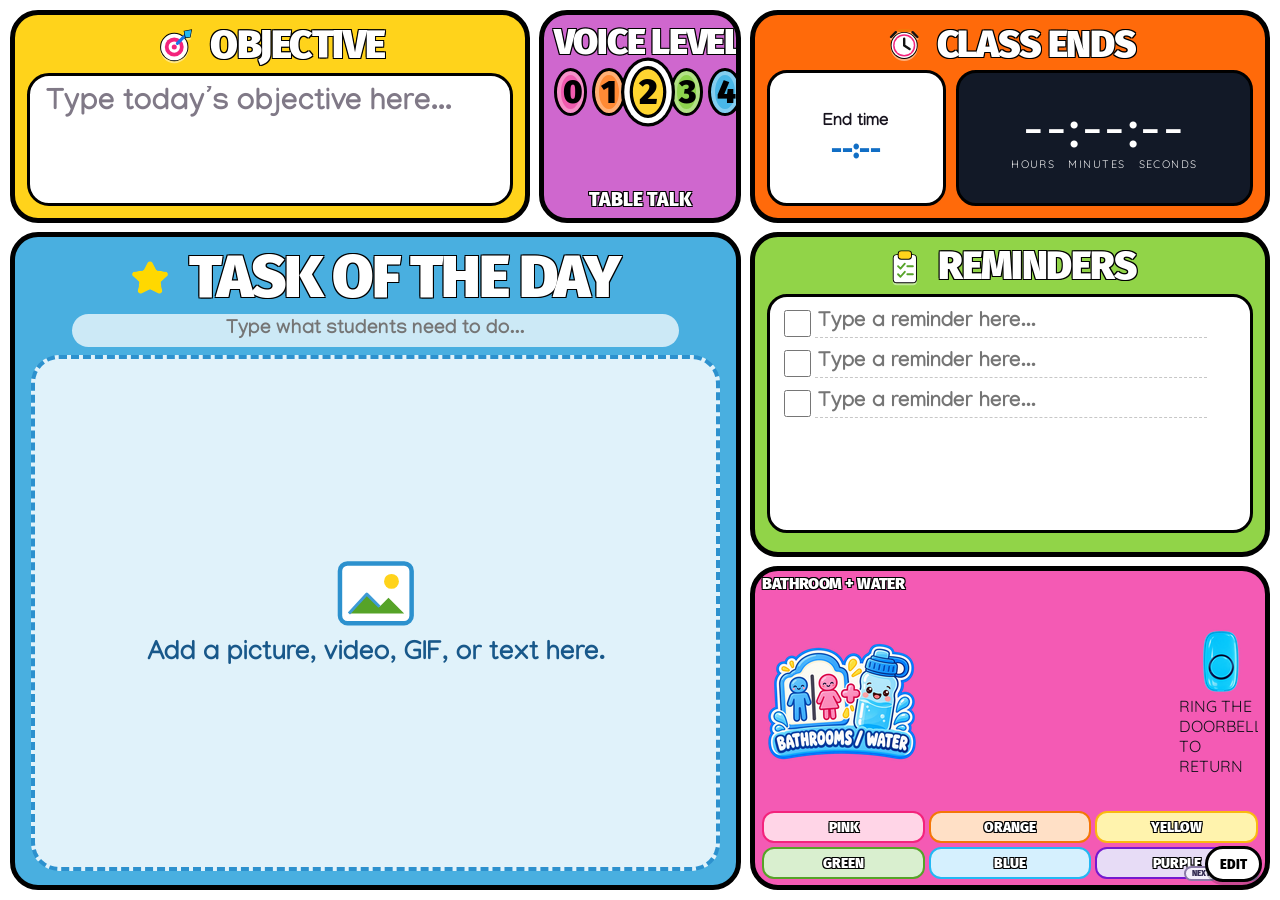
<file: STEM_Task_Screen_CANVA_CODE_v9_color_changing_bathroom_box (1).html>
<!doctype html>
<html lang="en">
<head>
<meta charset="utf-8">
<meta name="viewport" content="width=device-width,initial-scale=1,maximum-scale=1,user-scalable=no">
<title>STEM Task Screen — Canva Code</title>
<style>
@import url('https://fonts.googleapis.com/css2?family=Fira+Sans:wght@900&family=Manjari:wght@700&family=Quicksand:wght@700&display=swap');

:root{
  --ink:#17131e;
  --muted:#6a6374;

  --pink:#F3237C;
  --orange:#F47607;
  --yellow:#FAB910;
  --green:#56A328;
  --blue:#22B8F4;
  --purple:#7618CF;

  --pink-bg:#f45ab4;
  --orange-bg:#ff6a0a;
  --yellow-bg:#ffd31b;
  --green-bg:#91d448;
  --blue-bg:#49afe0;
  --purple-bg:#cf67ce;

  --panel-radius:28px;
  --stroke:5px;
}

*{box-sizing:border-box}
html,body{margin:0;width:100%;height:100%;overflow:hidden;background:#f7f7f7}
body{
  font-family:"Quicksand",Arial,sans-serif;
  color:var(--ink);
}

button,input,textarea{font:inherit}
button{cursor:pointer}
textarea{resize:none}

.board{
  position:relative;
  width:100vw;
  height:100vh;
  padding:10px;
  display:grid;
  grid-template-columns:repeat(12,1fr);
  grid-template-rows:repeat(8,1fr);
  gap:9px;
  background:#fff;
}

.panel{
  border:var(--stroke) solid #000;
  border-radius:var(--panel-radius);
  overflow:hidden;
  min-width:0;
  min-height:0;
  position:relative;
}

.objective{grid-column:1/6;grid-row:1/3;background:var(--yellow-bg)}
.voice{grid-column:6/8;grid-row:1/3;background:var(--purple-bg)}
.timer{grid-column:8/13;grid-row:1/3;background:var(--orange-bg)}
.task{grid-column:1/8;grid-row:3/9;background:var(--blue-bg)}
.reminders{grid-column:8/13;grid-row:3/6;background:var(--green-bg)}
.bathroom{grid-column:8/13;grid-row:6/9;background:var(--pink-bg)}

.panel-title{
  font-family:"Fira Sans",Arial,sans-serif;
  font-weight:900;
  text-transform:uppercase;
  letter-spacing:-.035em;
  line-height:.95;
  display:flex;
  align-items:center;
  gap:.35em;
  white-space:nowrap;
  color:#fff;
  -webkit-text-stroke:1.15px #000;
  paint-order:stroke fill;
  text-shadow:
    -1px -1px 0 #000,
     1px -1px 0 #000,
    -1px  1px 0 #000,
     1px  1px 0 #000;
}

.icon{display:none}
.title-icon{
  width:1em;
  height:1em;
  flex:0 0 auto;
  overflow:visible;
  filter:drop-shadow(0 2px 0 rgba(255,255,255,.45));
}
.empty-image-icon{
  width:clamp(68px,7vw,120px);
  height:auto;
  display:block;
  margin:0 auto 8px;
}

/* ---------- Global utility controls ---------- */
.utilities{
  position:absolute;
  right:18px;
  bottom:18px;
  z-index:50;
  display:flex;
  gap:8px;
}
.utility{
  border:3px solid #000;
  background:#fff;
  color:#000;
  border-radius:999px;
  min-width:52px;
  height:36px;
  padding:0 12px;
  font-family:"Fira Sans",Arial,sans-serif;
  font-weight:900;
  font-size:13px;
  box-shadow:0 3px 0 rgba(0,0,0,.18);
}
.utility:active{transform:translateY(2px);box-shadow:none}
.edit-only{display:none}
body.edit-mode .edit-only{display:flex}



/* ---------- Per-panel font sizing ---------- */
.font-tools{
  position:absolute;
  top:6px;
  right:7px;
  z-index:40;
  align-items:center;
  gap:3px;
  background:rgba(255,255,255,.94);
  border:2px solid #000;
  border-radius:999px;
  padding:2px 4px;
  box-shadow:0 2px 0 rgba(0,0,0,.15);
}
.font-tools span{
  font-family:"Fira Sans",Arial,sans-serif;
  font-size:9px;
  font-weight:900;
  color:#000;
  -webkit-text-stroke:0;
  text-shadow:none;
}
.font-btn{
  width:28px;
  height:25px;
  padding:0;
  border:2px solid #000;
  border-radius:999px;
  background:#fff;
  font-family:"Fira Sans",Arial,sans-serif;
  font-size:12px;
  font-weight:900;
  color:#000;
  line-height:1;
}
.font-btn:active{transform:translateY(1px)}
body:not(.edit-mode) .font-tools{display:none!important}

@media(max-width:780px){
  .font-tools{top:3px;right:3px;padding:1px 2px}
  .font-tools span{display:none}
  .font-btn{width:24px;height:22px;font-size:10px}
}

/* ---------- Objective ---------- */
.objective{
  padding:10px 12px 12px;
  display:grid;
  grid-template-rows:auto 1fr;
  gap:8px;
}
.objective .panel-title{font-size:clamp(32px,3.15vw,58px);justify-content:center}
.objective-box{
  background:#fff;
  border:3px solid #000;
  border-radius:22px;
  padding:10px 14px;
  min-height:0;
}
#objectiveInput{
  width:100%;height:100%;
  border:0;outline:0;background:transparent;
  font-family:"Manjari",Arial,sans-serif;
  font-weight:700;
  font-size:clamp(24px,2.35vw,42px);
  line-height:1.12;
  color:#15121a;
}
#objectiveInput::placeholder{color:#807987}

/* ---------- Voice ---------- */
.voice{
  padding:10px 10px 12px;
  display:grid;
  grid-template-rows:auto 1fr;
  gap:8px;
}
.voice .panel-title{
  justify-content:center;
  font-size:clamp(30px,2.85vw,52px);
}
.voice-buttons{
  display:grid;
  grid-template-columns:repeat(5,1fr);
  gap:5px;
  align-items:start;
  padding-bottom:34px;
}
.voice-btn{
  aspect-ratio:1/1;
  min-width:0;
  border:3px solid #000;
  border-radius:50%;
  background:#fff;
  font-family:"Fira Sans",Arial,sans-serif;
  font-size:clamp(26px,2.55vw,48px);
  font-weight:900;
  color:#000;
  box-shadow:inset 0 0 0 4px rgba(255,255,255,.32);
  transition:.12s ease;
}
.voice-btn[data-level="0"]{background:#f05caf}
.voice-btn[data-level="1"]{background:#ff8a35}
.voice-btn[data-level="2"]{background:#ffd530}
.voice-btn[data-level="3"]{background:#8ed34d}
.voice-btn[data-level="4"]{background:#49b7e8}
.voice-btn.selected{
  transform:scale(1.08);
  box-shadow:0 0 0 5px #fff,0 0 0 8px #000;
}
.voice-label{
  position:absolute;
  left:6px;right:6px;bottom:5px;
  min-height:28px;
  display:flex;
  align-items:center;
  justify-content:center;
  text-align:center;
  font-family:"Fira Sans",Arial,sans-serif;
  font-weight:900;
  font-size:clamp(18px,1.5vw,28px);
  line-height:1;
  text-transform:uppercase;
  color:#fff;
  -webkit-text-stroke:.85px #000;
  paint-order:stroke fill;
  text-shadow:
    -1px -1px 0 #000,
     1px -1px 0 #000,
    -1px  1px 0 #000,
     1px  1px 0 #000;
  pointer-events:none;
}

/* ---------- Timer ---------- */
.timer{
  padding:10px 12px 12px;
  display:grid;
  grid-template-rows:auto 1fr;
  gap:7px;
}
.timer .panel-title{
  justify-content:center;
  font-size:clamp(32px,3vw,56px);
}
.timer-body{
  display:grid;
  grid-template-columns:minmax(120px,.75fr) minmax(190px,1.25fr);
  gap:10px;
  min-height:0;
}
.end-card,.count-card{
  border:3px solid #000;
  border-radius:20px;
  min-height:0;
}
.end-card{
  background:#fff;
  display:flex;
  flex-direction:column;
  align-items:center;
  justify-content:center;
  padding:7px;
}
.end-label{
  font-family:"Manjari",Arial,sans-serif;
  font-size:clamp(16px,1.35vw,23px);
  font-weight:700;
}
#endTimeInput{
  width:100%;
  border:2px solid #1e78c8;
  border-radius:10px;
  background:#eef8ff;
  color:#116ec5;
  font-family:"Fira Sans",Arial,sans-serif;
  font-weight:900;
  font-size:clamp(24px,2vw,36px);
  text-align:center;
  padding:4px;
}
#endTimeDisplay{
  color:#116ec5;
  font-family:"Fira Sans",Arial,sans-serif;
  font-weight:900;
  font-size:clamp(24px,2.1vw,40px);
}
.count-card{
  background:#121927;
  color:#fff;
  display:flex;
  flex-direction:column;
  align-items:center;
  justify-content:center;
  padding:6px;
}
#countdown{
  font-family:"Fira Sans",Arial,sans-serif;
  font-size:clamp(38px,4vw,76px);
  line-height:.95;
  letter-spacing:.03em;
}
.count-labels{
  font-size:clamp(10px,.85vw,15px);
  letter-spacing:.13em;
  margin-top:3px;
  opacity:.9;
}

.task-star-img{
  width:clamp(26px,2.8vw,48px);
  height:auto;
  object-fit:contain;
  flex:0 0 auto;
  display:block;
}
body:not(.edit-mode) #taskSubInput{pointer-events:none}

/* ---------- Task of the day ---------- */
.task{
  padding:12px 16px 14px;
  display:grid;
  grid-template-rows:auto auto 1fr;
  gap:8px;
}
.task .panel-title{
  justify-content:center;
  font-size:clamp(44px,4.7vw,86px);
}
.task-sub{
  width:min(88%,720px);
  margin:0 auto;
  padding:4px 18px 5px;
  border:0;
  outline:0;
  border-radius:999px;
  background:rgba(255,255,255,.72);
  font-family:"Manjari",Arial,sans-serif;
  font-weight:700;
  color:#134a77;
  font-size:clamp(17px,1.55vw,28px);
  text-align:center;
}
.task-stage{
  min-height:0;
  background:rgba(255,255,255,.83);
  border:4px dashed #2c91ce;
  border-radius:28px;
  position:relative;
  overflow:hidden;
  display:flex;
  align-items:center;
  justify-content:center;
  padding:12px;
}
.task-empty{
  text-align:center;
  color:#18588a;
  font-family:"Manjari",Arial,sans-serif;
  font-weight:700;
  font-size:clamp(24px,2.1vw,40px);
}
.task-empty .big{display:none}
#taskPreview{
  width:100%;height:100%;
  display:flex;
  align-items:center;
  justify-content:center;
  min-width:0;min-height:0;
}
#taskPreview img,#taskPreview video{
  max-width:100%;
  max-height:100%;
  object-fit:contain;
  border-radius:18px;
}
#taskPreview iframe{
  width:100%;height:100%;
  border:0;border-radius:18px;
}
.task-text-preview{
  width:100%;
  max-height:100%;
  overflow:auto;
  padding:12px;
  font-family:"Manjari",Arial,sans-serif;
  font-weight:700;
  font-size:clamp(22px,2.25vw,42px);
  line-height:1.15;
  text-align:center;
  white-space:pre-wrap;
}
.task-editor{
  position:absolute;
  left:12px;right:12px;top:12px;
  z-index:10;
  display:none;
  flex-direction:column;
  gap:8px;
  background:rgba(255,255,255,.97);
  border:3px solid #000;
  border-radius:18px;
  padding:9px;
  box-shadow:0 8px 24px rgba(0,0,0,.16);
}
body.edit-mode .task-editor{display:flex}
.mode-row{display:flex;gap:6px;flex-wrap:wrap}
.mode-btn{
  flex:1;
  min-width:86px;
  border:2px solid #000;
  border-radius:10px;
  padding:6px 8px;
  background:#eef8ff;
  font-family:"Fira Sans",Arial,sans-serif;
  font-size:12px;
  font-weight:900;
}
.mode-btn.active{background:#bceaff}
.task-control{display:none;gap:6px;align-items:center}
.task-control.active{display:flex}
.task-control input[type="text"],.task-control textarea{
  flex:1;
  min-width:0;
  border:2px solid #9abbd0;
  border-radius:10px;
  padding:7px 9px;
  outline:none;
  background:#fff;
}
.task-control textarea{height:70px}
.file-btn{
  border:2px solid #000;
  border-radius:10px;
  background:#fff5b8;
  padding:7px 10px;
  font-family:"Fira Sans",Arial,sans-serif;
  font-size:12px;
  font-weight:900;
  white-space:nowrap;
}
.task-note{font-size:13px;color:#69616f}

/* ---------- Reminders ---------- */
.reminders{
  padding:10px 12px 12px;
  display:grid;
  grid-template-rows:auto 1fr auto;
  gap:7px;
}
.reminders .panel-title{
  justify-content:center;
  font-size:clamp(34px,3.1vw,58px);
}
.reminder-list{
  min-height:0;
  background:#fff;
  border:3px solid #000;
  border-radius:20px;
  padding:7px 10px;
  overflow:auto;
}
.reminder-row{
  display:grid;
  grid-template-columns:28px 1fr 26px;
  gap:7px;
  align-items:center;
  min-height:40px;
}
.reminder-check{
  width:27px;height:27px;
  accent-color:#4c9b2b;
}
.reminder-text{
  width:100%;
  border:0;
  border-bottom:1px dashed #c7c7c7;
  outline:none;
  background:transparent;
  font-family:"Manjari",Arial,sans-serif;
  font-weight:700;
  font-size:clamp(20px,1.65vw,30px);
  padding:2px 3px;
}
.reminder-remove{
  border:0;background:transparent;
  font-size:18px;
  line-height:1;
  display:none;
}
body.edit-mode .reminder-remove{display:block}
.add-reminder{
  justify-self:center;
  border:2px solid #000;
  border-radius:999px;
  padding:4px 12px;
  background:#fff;
  font-family:"Fira Sans",Arial,sans-serif;
  font-size:11px;
  font-weight:900;
}

/* ---------- Bathroom + Water ---------- */
.bathroom{
  padding:5px 7px 6px;
  display:flex;
  flex-direction:column;
  gap:4px;
  position:relative;
  overflow:hidden;
}
#bathroomCurrent.is-empty{
  display:none;
}
#bathroomCurrent.flash{animation:flash 1s ease-in-out infinite}
@keyframes flash{
  0%,100%{opacity:1;transform:scale(1)}
  50%{opacity:.58;transform:scale(1.018)}
}
.bathroom-center{
  flex:1 1 auto;
  min-height:0;
  display:grid;
  grid-template-columns:minmax(0,1fr) 64px;
  align-items:center;
  gap:4px;
  padding:0 5px;
  overflow:hidden;
}
.doorbell-mini{
  min-width:0;
  min-height:0;
  display:flex;
  flex-direction:column;
  align-items:center;
  justify-content:center;
}
.table-grid{
  flex:0 0 68px;
  display:grid;
  grid-template-columns:repeat(3,1fr);
  grid-template-rows:repeat(2,1fr);
  gap:4px;
  min-height:0;
}
.table-btn{
  min-width:0;
  min-height:0;
  border:2.5px solid var(--c);
  border-radius:12px;
  font-family:"Fira Sans",Arial,sans-serif;
  font-weight:900;
  font-size:clamp(13px,1.08vw,20px);
  background:var(--soft);
  color:#fff;
  -webkit-text-stroke:.7px #000;
  paint-order:stroke fill;
  text-shadow:
    -1px -1px 0 #000,
     1px -1px 0 #000,
    -1px  1px 0 #000,
     1px  1px 0 #000;
  text-transform:uppercase;
  transition:.12s ease;
}
.table-btn.active{
  background:var(--c);
  box-shadow:inset 0 0 0 3px #fff,0 0 0 2px var(--c);
  transform:scale(.97);
}
.table-btn.called:not(.active){
  background:#E3E4E8!important;
  color:#fff!important;
  border-color:#BFC4CC;
  opacity:.68;
}
.bathroom-actions{
  position:absolute;
  right:6px;
  bottom:4px;
  display:flex;
  gap:3px;
  z-index:8;
}
.mini-btn{
  border:2px solid #8a7aa7;
  border-radius:999px;
  background:#f4effb;
  color:#332B52;
  padding:1px 6px;
  font-family:"Fira Sans",Arial,sans-serif;
  font-size:8px;
  font-weight:900;
}

/* ---------- View mode ---------- */
body:not(.edit-mode) #objectiveInput,
body:not(.edit-mode) .reminder-text{
  pointer-events:none;
}
body:not(.edit-mode) .timer:not(.time-editing) #endTimeInput{display:none}
body:not(.edit-mode) .timer:not(.time-editing) #endTimeDisplay{display:block}
body:not(.edit-mode) .timer.time-editing #endTimeDisplay{display:none}
body:not(.edit-mode) .timer.time-editing #endTimeInput{display:block}
body.edit-mode #endTimeDisplay{display:none}
#endTimeDisplay{cursor:pointer}
body:not(.edit-mode) .add-reminder{display:none}
body:not(.edit-mode) .task-editor{display:none}

/* small embeds */
@media(max-width:780px){
  :root{--stroke:3px;--panel-radius:18px}
  .board{padding:7px;gap:7px}
  .objective,.voice,.timer,.task,.reminders,.bathroom{padding:6px}
  .utilities{right:10px;bottom:10px}
  .utility{height:28px;min-width:40px;font-size:10px;padding:0 8px}
  .timer-body{gap:5px;grid-template-columns:.8fr 1.2fr}
  .task{grid-template-rows:auto auto 1fr}
  .task-stage{border-width:3px;border-radius:18px;padding:7px}
  .task-editor{left:7px;right:7px;top:7px}
  .reminder-row{grid-template-columns:20px 1fr 18px;gap:4px;min-height:25px}
  .reminder-check{width:17px;height:17px}
  .table-grid{gap:4px}
  .table-btn{border-width:2px;border-radius:11px}
}

/* === CANVA PRESENTATION TUNING ===
   Canva often gives web embeds a wide, short viewport.
   This keeps the controls readable instead of shrinking them. */
@media (min-aspect-ratio: 2/1){
  .board{
    grid-template-rows:repeat(8,1fr);
    padding:7px;
    gap:7px;
  }

  .objective,.voice,.timer,.task,.reminders,.bathroom{
    padding:6px 8px;
  }

  .objective .panel-title{font-size:clamp(30px,3.2vw,58px)}
  #objectiveInput{font-size:clamp(22px,2.25vw,40px)}

  .voice .panel-title{font-size:clamp(28px,2.55vw,46px)}
  .voice-buttons{gap:3px}
  .voice-btn{font-size:clamp(24px,2.4vw,44px)}
  .voice-label{font-size:clamp(18px,1.45vw,27px);bottom:3px}

  .timer .panel-title{font-size:clamp(30px,3vw,54px)}
  .timer-body{gap:6px}
  #endTimeDisplay,#endTimeInput{font-size:clamp(22px,2vw,36px)}
  #countdown{font-size:clamp(36px,4vw,72px)}
  .count-labels{font-size:clamp(9px,.8vw,14px)}

  .task{padding:7px 11px 9px;gap:4px}
  .task .panel-title{font-size:clamp(42px,4.6vw,82px)}
  .task-sub{font-size:clamp(16px,1.45vw,26px);padding:2px 16px}
  .task-stage{padding:8px;border-radius:22px}

  .reminders{padding:6px 8px;gap:4px}
  .reminders .panel-title{font-size:clamp(32px,3.05vw,56px)}
  .reminder-list{padding:4px 8px}
  .reminder-row{min-height:37px}
  .reminder-text{font-size:clamp(19px,1.65vw,29px)}
  .table-grid{gap:5px}

  .utilities{right:10px;bottom:8px}
  .utility{height:31px;font-size:11px;padding:0 9px}
}


@media(max-width:780px){
}


@media(max-width:780px){
  .bathroom-title{font-size:clamp(18px,2vw,30px)!important}
  #bathroomCurrent{font-size:clamp(19px,2.2vw,34px)}
  .bathroom-badge-img{max-height:66px;width:min(100%,105px)}
  .doorbell-mini img{width:27px;height:27px}
  .table-grid{flex-basis:58px}
  .table-btn{font-size:clamp(10px,.95vw,16px)}
}

</style>
</head>

<body>
<div class="board" id="board">

  <section class="panel objective">
    <div class="font-tools edit-only" data-font-tools="objective">
      <span>TEXT</span>
      <button class="font-btn" type="button" data-font-group="objective" data-font-delta="-2">A−</button>
      <button class="font-btn" type="button" data-font-group="objective" data-font-delta="2">A+</button>
    </div>
    <div class="panel-title"><svg class="title-icon" viewBox="0 0 64 64" aria-hidden="true"><circle cx="29" cy="35" r="21" fill="#ffffff" stroke="#000" stroke-width="3"/><circle cx="29" cy="35" r="15" fill="#F3237C"/><circle cx="29" cy="35" r="9" fill="#ffffff"/><circle cx="29" cy="35" r="4" fill="#F3237C"/><path d="M34 29 52 11" stroke="#1675E8" stroke-width="5" stroke-linecap="round"/><path d="m45 10 11-2-2 11-7 1z" fill="#22B8F4" stroke="#000" stroke-width="2"/></svg> Objective</div>
    <div class="objective-box">
      <textarea id="objectiveInput" placeholder="Type today’s objective here..."></textarea>
    </div>
  </section>

  <section class="panel voice">
    <div class="font-tools edit-only" data-font-tools="voice">
      <span>TEXT</span>
      <button class="font-btn" type="button" data-font-group="voice" data-font-delta="-2">A−</button>
      <button class="font-btn" type="button" data-font-group="voice" data-font-delta="2">A+</button>
    </div>
    <div class="panel-title">Voice Level</div>
    <div class="voice-buttons">
      <button class="voice-btn" data-level="0" title="0 - Silent">0</button>
      <button class="voice-btn" data-level="1" title="1 - Whisper">1</button>
      <button class="voice-btn" data-level="2" title="2 - Table Talk">2</button>
      <button class="voice-btn" data-level="3" title="3 - Partner">3</button>
      <button class="voice-btn" data-level="4" title="4 - Presenter">4</button>
    </div>
    <div class="voice-label" id="voiceLabel">TABLE TALK</div>
  </section>

  <section class="panel timer">
    <div class="font-tools edit-only" data-font-tools="timer">
      <span>TEXT</span>
      <button class="font-btn" type="button" data-font-group="timer" data-font-delta="-2">A−</button>
      <button class="font-btn" type="button" data-font-group="timer" data-font-delta="2">A+</button>
    </div>
    <div class="panel-title"><svg class="title-icon" viewBox="0 0 64 64" aria-hidden="true"><circle cx="32" cy="34" r="21" fill="#fff" stroke="#000" stroke-width="3"/><circle cx="32" cy="34" r="16" fill="#fff" stroke="#F3237C" stroke-width="5"/><path d="M32 34V23M32 34l9 6" stroke="#111" stroke-width="4" stroke-linecap="round"/><path d="M18 12 10 20M46 12l8 8" stroke="#111" stroke-width="4" stroke-linecap="round"/><path d="M23 9h18" stroke="#F47607" stroke-width="5" stroke-linecap="round"/></svg> Class Ends</div>
    <div class="timer-body">
      <div class="end-card">
        <div class="end-label">End time</div>
        <input id="endTimeInput" type="time" aria-label="Class end time">
        <div id="endTimeDisplay">--:--</div>
      </div>
      <div class="count-card">
        <div id="countdown">--:--:--</div>
        <div class="count-labels">HOURS&nbsp;&nbsp; MINUTES&nbsp;&nbsp; SECONDS</div>
      </div>
    </div>
  </section>

  <section class="panel task">
    <div class="font-tools edit-only" data-font-tools="task">
      <span>TEXT</span>
      <button class="font-btn" type="button" data-font-group="task" data-font-delta="-2">A−</button>
      <button class="font-btn" type="button" data-font-group="task" data-font-delta="2">A+</button>
    </div>
    <div class="panel-title"><img class="task-star-img" alt="" src="[data-uri]"> Task of the Day</div>
    <input class="task-sub" id="taskSubInput" type="text" placeholder="Type what students need to do...">

    <div class="task-stage" id="taskStage">
      <div class="task-editor">
        <div class="mode-row">
          <button class="mode-btn" data-mode="text">TEXT</button>
          <button class="mode-btn" data-mode="image">IMAGE / GIF</button>
          <button class="mode-btn" data-mode="video">VIDEO</button>
        </div>

        <div class="task-control" data-control="text">
          <textarea id="taskTextInput" placeholder="Type the task, directions, question, etc."></textarea>
        </div>

        <div class="task-control" data-control="image">
          <label class="file-btn">UPLOAD IMAGE / GIF
            <input id="imageFileInput" type="file" accept="image/*" hidden>
          </label>
          <input id="imageUrlInput" type="text" placeholder="or paste an image / GIF URL">
          <button class="file-btn" id="useImageUrlBtn" type="button">USE URL</button>
        </div>

        <div class="task-control" data-control="video">
          <label class="file-btn">UPLOAD VIDEO
            <input id="videoFileInput" type="file" accept="video/*" hidden>
          </label>
          <input id="videoUrlInput" type="text" placeholder="or paste YouTube / MP4 URL">
          <button class="file-btn" id="useVideoUrlBtn" type="button">USE URL</button>
        </div>

        <div class="task-note">Text and web links save automatically. Small uploaded images/GIFs save in this browser. Uploaded video files last until the page reloads.</div>
      </div>

      <div id="taskPreview">
        <div class="task-empty">
          <svg class="empty-image-icon" viewBox="0 0 120 100" aria-hidden="true"><rect x="12" y="10" width="96" height="80" rx="10" fill="#fff" stroke="#2c91ce" stroke-width="6"/><circle cx="81" cy="34" r="10" fill="#FFD31B"/><path d="M24 77 48 51l17 17 12-12 21 21z" fill="#56A328"/><path d="M24 77 48 51l17 17" fill="none" stroke="#3e9bd6" stroke-width="4" stroke-linejoin="round"/></svg>
          Add a picture, video, GIF, or text here.
        </div>
      </div>
    </div>
  </section>

  <section class="panel reminders">
    <div class="font-tools edit-only" data-font-tools="reminders">
      <span>TEXT</span>
      <button class="font-btn" type="button" data-font-group="reminders" data-font-delta="-2">A−</button>
      <button class="font-btn" type="button" data-font-group="reminders" data-font-delta="2">A+</button>
    </div>
    <div class="panel-title"><svg class="title-icon" viewBox="0 0 64 64" aria-hidden="true"><rect x="14" y="13" width="36" height="44" rx="5" fill="#fff" stroke="#000" stroke-width="3"/><rect x="22" y="7" width="20" height="12" rx="4" fill="#FFD31B" stroke="#000" stroke-width="3"/><path d="m21 31 4 4 7-8M21 44l4 4 7-8M36 31h9M36 44h9" fill="none" stroke="#56A328" stroke-width="3" stroke-linecap="round" stroke-linejoin="round"/></svg> Reminders</div>
    <div class="reminder-list" id="reminderList"></div>
    <button class="add-reminder edit-only" id="addReminderBtn" type="button">+ ADD REMINDER</button>
  </section>

  <section class="panel bathroom">
    <div class="font-tools edit-only" data-font-tools="bathroom">
      <span>TEXT</span>
      <button class="font-btn" type="button" data-font-group="bathroom" data-font-delta="-2">A−</button>
      <button class="font-btn" type="button" data-font-group="bathroom" data-font-delta="2">A+</button>
    </div>

    <div class="panel-title bathroom-title">Bathroom + Water</div>

    <div id="bathroomCurrent" class="is-empty"></div>

    <div class="bathroom-center">
      <img class="bathroom-badge-img" alt="" src="[data-uri]">
      <div class="doorbell-mini">
        <img alt="" src="[data-uri]">
        <span>RING THE<br>DOORBELL<br>TO RETURN</span>
      </div>
    </div>

    <div class="table-grid">
      <button class="table-btn" data-key="pink" style="--c:#F3237C;--soft:#FFD5E7">Pink</button>
      <button class="table-btn" data-key="orange" style="--c:#F47607;--soft:#FFE0C6">Orange</button>
      <button class="table-btn" data-key="yellow" style="--c:#FAB910;--soft:#FFF3AD">Yellow</button>
      <button class="table-btn" data-key="green" style="--c:#56A328;--soft:#D9EFCF">Green</button>
      <button class="table-btn" data-key="blue" style="--c:#22B8F4;--soft:#D5F0FE">Blue</button>
      <button class="table-btn" data-key="purple" style="--c:#7618CF;--soft:#E7DCF6">Purple</button>
    </div>

    <div class="bathroom-actions">
      <button class="mini-btn" id="bathNextBtn" type="button">NEXT</button>
      <button class="mini-btn" id="bathResetBtn" type="button">RESET</button>
    </div>
  </section>
<div class="utilities">
    <button class="utility" id="editToggle" type="button">EDIT</button>
  </div>

</div>

<script>
(() => {
  const $ = s => document.querySelector(s);
  const $$ = s => [...document.querySelectorAll(s)];

  // ---------------- Saved settings ----------------
  // Canva Code keeps this as one self-contained interactive element.
  const storagePrefix = 'stemTaskScreen.';
  const get = (k, fallback='') => {
    const v = localStorage.getItem(storagePrefix + k);
    return v === null ? fallback : v;
  };
  const set = (k, v) => {
    try { localStorage.setItem(storagePrefix + k, v); } catch(e) {}
  };

  // ---------------- Preset label ----------------
// ---------------- Font size adjustments ----------------
  // Saved separately for every preset. Values are pixel deltas from the responsive base size.
  let fontAdjust = {};
  try { fontAdjust = JSON.parse(get('fontAdjust','{}')) || {}; } catch(e) { fontAdjust = {}; }

  const fontGroups = {
    objective: ['#objectiveInput'],
    voice: ['#voiceLabel'],
    timer: ['#endTimeDisplay','#endTimeInput','#countdown','.count-labels'],
    task: ['.task-text-preview','.task-empty','.task-sub'],
    reminders: ['.reminder-text'],
    bathroom: ['#bathroomCurrent','.table-btn','.doorbell-mini span']
  };

  function groupElements(group){
    return (fontGroups[group] || []).flatMap(sel => $$(sel));
  }

  function applyFontGroup(group){
    const delta = Number(fontAdjust[group] || 0);
    groupElements(group).forEach(el => {
      // Temporarily clear the override to discover the responsive base size.
      const previous = el.style.fontSize;
      el.style.fontSize = '';
      const base = parseFloat(getComputedStyle(el).fontSize) || 16;
      el.style.fontSize = Math.max(8, base + delta) + 'px';
    });
  }

  function applyAllFontGroups(){
    Object.keys(fontGroups).forEach(applyFontGroup);
  }

  $$('.font-btn').forEach(btn => {
    btn.addEventListener('click', e => {
      e.stopPropagation();
      const group = btn.dataset.fontGroup;
      const delta = Number(btn.dataset.fontDelta || 0);
      fontAdjust[group] = Math.max(-14, Math.min(30, Number(fontAdjust[group] || 0) + delta));
      set('fontAdjust', JSON.stringify(fontAdjust));
      applyFontGroup(group);
    });
  });

  // Recalculate responsive base sizes if Canva changes the iframe dimensions.
  let fontResizeTimer;
  window.addEventListener('resize', () => {
    clearTimeout(fontResizeTimer);
    fontResizeTimer = setTimeout(applyAllFontGroups, 120);
  });

  // ---------------- Edit mode ----------------
  const editToggle = $('#editToggle');
  let editMode = false;
  function setEditMode(on){
    editMode = on;
    document.body.classList.toggle('edit-mode', on);
    editToggle.textContent = on ? 'DONE' : 'EDIT';
    $('#objectiveInput').readOnly = !on;
    $$('.reminder-text').forEach(i => i.readOnly = !on);
  }
  editToggle.addEventListener('click', () => setEditMode(!editMode));

  // ---------------- Objective ----------------
  const objective = $('#objectiveInput');
  objective.value = get('objective','');
  objective.addEventListener('input', () => set('objective', objective.value));

  // ---------------- Task subtitle ----------------
  const taskSubInput = $('#taskSubInput');
  taskSubInput.value = get('taskSub','');
  taskSubInput.addEventListener('input', () => set('taskSub', taskSubInput.value));

  // ---------------- Voice level ----------------
  const voiceNames = ['SILENT','WHISPER','TABLE TALK','PARTNER TALK','PRESENTER'];
  let voiceLevel = Number(get('voiceLevel','2'));
  function renderVoice(){
    $$('.voice-btn').forEach(b => b.classList.toggle('selected', Number(b.dataset.level) === voiceLevel));
    $('#voiceLabel').textContent = voiceNames[voiceLevel] || '';
  }
  $$('.voice-btn').forEach(btn => btn.addEventListener('click', () => {
    voiceLevel = Number(btn.dataset.level);
    set('voiceLevel', String(voiceLevel));
    renderVoice();
  }));
  renderVoice();

  // ---------------- End time + countdown ----------------
  const endInput = $('#endTimeInput');
  const endDisplay = $('#endTimeDisplay');
  const countdown = $('#countdown');
  endInput.value = get('endTime','');

  function formatTime(hhmm){
    if(!hhmm) return '--:--';
    const [h,m] = hhmm.split(':').map(Number);
    const suffix = h >= 12 ? 'PM' : 'AM';
    const h12 = ((h + 11) % 12) + 1;
    return `${h12}:${String(m).padStart(2,'0')} ${suffix}`;
  }
  function updateCountdown(){
    const val = endInput.value;
    endDisplay.textContent = formatTime(val);
    if(!val){ countdown.textContent='--:--:--'; return; }
    const now = new Date();
    const [h,m] = val.split(':').map(Number);
    const end = new Date(now);
    end.setHours(h,m,0,0);
    let ms = end - now;
    if(ms <= 0){
      countdown.textContent = 'CLASS OVER';
      return;
    }
    const total = Math.floor(ms/1000);
    const hr = Math.floor(total/3600);
    const min = Math.floor((total%3600)/60);
    const sec = total%60;
    countdown.textContent = `${String(hr).padStart(2,'0')}:${String(min).padStart(2,'0')}:${String(sec).padStart(2,'0')}`;
  }
  endInput.addEventListener('input', () => {
    set('endTime', endInput.value);
    updateCountdown();
  });

  const timerPanel = $('.timer');
  endDisplay.title = 'Click to change class end time';
  endDisplay.addEventListener('click', () => {
    if(editMode) return;
    timerPanel.classList.add('time-editing');
    endInput.focus();
    try { endInput.showPicker(); } catch(e) {}
  });
  endInput.addEventListener('change', () => {
    set('endTime', endInput.value);
    updateCountdown();
    if(!editMode) timerPanel.classList.remove('time-editing');
  });
  endInput.addEventListener('blur', () => {
    if(!editMode) setTimeout(() => timerPanel.classList.remove('time-editing'), 120);
  });

  updateCountdown();
  setInterval(updateCountdown,1000);

  // ---------------- Reminders ----------------
  const reminderList = $('#reminderList');
  let reminders;
  try { reminders = JSON.parse(get('reminders','')); } catch(e) {}
  if(!Array.isArray(reminders) || !reminders.length){
    reminders = [
      {text:'',done:false},
      {text:'',done:false},
      {text:'',done:false}
    ];
  }
  function saveReminders(){ set('reminders', JSON.stringify(reminders)); }
  function renderReminders(){
    reminderList.innerHTML = '';
    reminders.forEach((r,i) => {
      const row = document.createElement('div');
      row.className = 'reminder-row';
      row.innerHTML = `
        <input class="reminder-check" type="checkbox" ${r.done?'checked':''} aria-label="Reminder complete">
        <input class="reminder-text" type="text" value="${escapeHtmlAttr(r.text)}" placeholder="Type a reminder here..." ${editMode?'':'readonly'}>
        <button class="reminder-remove" type="button" title="Remove">×</button>
      `;
      const check = row.querySelector('.reminder-check');
      const input = row.querySelector('.reminder-text');
      const remove = row.querySelector('.reminder-remove');
      check.addEventListener('change',() => { reminders[i].done=check.checked; saveReminders(); });
      input.addEventListener('input',() => { reminders[i].text=input.value; saveReminders(); });
      remove.addEventListener('click',() => { reminders.splice(i,1); saveReminders(); renderReminders(); });
      reminderList.appendChild(row);
    });
    applyFontGroup('reminders');
  }
  function escapeHtmlAttr(s){
    return String(s ?? '')
      .replace(/&/g,'&amp;').replace(/"/g,'&quot;')
      .replace(/</g,'&lt;').replace(/>/g,'&gt;');
  }
  $('#addReminderBtn').addEventListener('click',() => {
    reminders.push({text:'',done:false});
    saveReminders();
    renderReminders();
  });
  renderReminders();

  // ---------------- Task of the day ----------------
  const preview = $('#taskPreview');
  const taskTextInput = $('#taskTextInput');
  const imageUrlInput = $('#imageUrlInput');
  const videoUrlInput = $('#videoUrlInput');
  let taskState;
  try { taskState = JSON.parse(get('task','')); } catch(e) {}
  if(!taskState || typeof taskState !== 'object'){
    taskState = {mode:'empty',text:'',src:'',srcType:''};
  }

  function saveTask(){ set('task', JSON.stringify(taskState)); }

  function setTaskEditorMode(mode){
    $$('.mode-btn').forEach(b => b.classList.toggle('active', b.dataset.mode === mode));
    $$('.task-control').forEach(c => c.classList.toggle('active', c.dataset.control === mode));
  }

  $$('.mode-btn').forEach(btn => btn.addEventListener('click',() => {
    setTaskEditorMode(btn.dataset.mode);
  }));
  setTaskEditorMode(taskState.mode === 'empty' ? 'text' : taskState.mode);

  function youtubeEmbed(url){
    try{
      const u = new URL(url);
      let id = '';
      if(u.hostname.includes('youtu.be')) id = u.pathname.slice(1).split('/')[0];
      if(u.hostname.includes('youtube.com')){
        if(u.pathname === '/watch') id = u.searchParams.get('v') || '';
        else if(u.pathname.startsWith('/shorts/')) id = u.pathname.split('/')[2] || '';
        else if(u.pathname.startsWith('/embed/')) id = u.pathname.split('/')[2] || '';
      }
      return id ? `https://www.youtube.com/embed/${id}` : '';
    }catch(e){ return ''; }
  }

  function renderTask(){
    preview.innerHTML = '';
    if(taskState.mode === 'text' && taskState.text){
      const d = document.createElement('div');
      d.className = 'task-text-preview';
      d.textContent = taskState.text;
      preview.appendChild(d);
      taskTextInput.value = taskState.text;
      applyFontGroup('task');
      return;
    }
    if(taskState.mode === 'image' && taskState.src){
      const img = document.createElement('img');
      img.src = taskState.src;
      img.alt = 'Task of the day';
      preview.appendChild(img);
      if(taskState.srcType === 'url') imageUrlInput.value = taskState.src;
      applyFontGroup('task');
      return;
    }
    if(taskState.mode === 'video' && taskState.src){
      const yt = youtubeEmbed(taskState.src);
      if(yt){
        const f = document.createElement('iframe');
        f.src = yt;
        f.allow = 'accelerometer; autoplay; clipboard-write; encrypted-media; gyroscope; picture-in-picture; web-share';
        f.allowFullscreen = true;
        preview.appendChild(f);
      }else{
        const v = document.createElement('video');
        v.src = taskState.src;
        v.controls = true;
        v.playsInline = true;
        preview.appendChild(v);
      }
      if(taskState.srcType === 'url') videoUrlInput.value = taskState.src;
      applyFontGroup('task');
      return;
    }
    preview.innerHTML = `<div class="task-empty"><svg class="empty-image-icon" viewBox="0 0 120 100" aria-hidden="true"><rect x="12" y="10" width="96" height="80" rx="10" fill="#fff" stroke="#2c91ce" stroke-width="6"/><circle cx="81" cy="34" r="10" fill="#FFD31B"/><path d="M24 77 48 51l17 17 12-12 21 21z" fill="#56A328"/><path d="M24 77 48 51l17 17" fill="none" stroke="#3e9bd6" stroke-width="4" stroke-linejoin="round"/></svg>Add a picture, video, GIF, or text here.</div>`;
    applyFontGroup('task');
  }

  taskTextInput.addEventListener('input',() => {
    taskState = {mode:'text',text:taskTextInput.value,src:'',srcType:''};
    saveTask(); renderTask();
  });

  $('#imageFileInput').addEventListener('change', e => {
    const file = e.target.files && e.target.files[0];
    if(!file) return;
    const reader = new FileReader();
    reader.onload = () => {
      taskState = {mode:'image',text:'',src:String(reader.result),srcType:'data'};
      if(file.size <= 2800000) saveTask();
      else {
        try{ localStorage.removeItem(storagePrefix + 'task'); }catch(err){}
      }
      renderTask();
    };
    reader.readAsDataURL(file);
  });

  $('#useImageUrlBtn').addEventListener('click',() => {
    const url = imageUrlInput.value.trim();
    if(!url) return;
    taskState = {mode:'image',text:'',src:url,srcType:'url'};
    saveTask(); renderTask();
  });

  let tempVideoUrl = '';
  $('#videoFileInput').addEventListener('change', e => {
    const file = e.target.files && e.target.files[0];
    if(!file) return;
    if(tempVideoUrl) URL.revokeObjectURL(tempVideoUrl);
    tempVideoUrl = URL.createObjectURL(file);
    taskState = {mode:'video',text:'',src:tempVideoUrl,srcType:'object'};
    renderTask();
  });

  $('#useVideoUrlBtn').addEventListener('click',() => {
    const url = videoUrlInput.value.trim();
    if(!url) return;
    taskState = {mode:'video',text:'',src:url,srcType:'url'};
    saveTask(); renderTask();
  });

  renderTask();

  // ---------------- Bathroom + Water caller ----------------
  const TABLES = [
    {key:'pink',label:'PINK TABLE',color:'#F3237C',soft:'#FFD5E7'},
    {key:'orange',label:'ORANGE TABLE',color:'#F47607',soft:'#FFE0C6'},
    {key:'yellow',label:'YELLOW TABLE',color:'#FAB910',soft:'#FFF3AD'},
    {key:'green',label:'GREEN TABLE',color:'#56A328',soft:'#D9EFCF'},
    {key:'blue',label:'BLUE TABLE',color:'#22B8F4',soft:'#D5F0FE'},
    {key:'purple',label:'PURPLE TABLE',color:'#7618CF',soft:'#E7DCF6'}
  ];
  let activeKey=null;
  let calledSet=new Set();
  let audioCtx=null;
  const current = $('#bathroomCurrent');
  const tableButtons = $$('.table-btn');

  function audio(){
    if(!audioCtx) audioCtx = new (window.AudioContext || window.webkitAudioContext)();
    if(audioCtx.state === 'suspended') audioCtx.resume();
    return audioCtx;
  }
  function tone(ctx,freq,start,dur,gainLevel=.18){
    const osc=ctx.createOscillator();
    const gain=ctx.createGain();
    osc.type='triangle';
    osc.frequency.setValueAtTime(freq,start);
    gain.gain.setValueAtTime(.0001,start);
    gain.gain.exponentialRampToValueAtTime(gainLevel,start+.012);
    gain.gain.exponentialRampToValueAtTime(.0001,start+dur);
    osc.connect(gain); gain.connect(ctx.destination);
    osc.start(start); osc.stop(start+dur);
  }
  function attention(){
    const ctx=audio();
    const base=ctx.currentTime+.02;
    for(let r=0;r<3;r++){
      const t=base+r*.86;
      tone(ctx,1046.5,t,.21,.21);
      tone(ctx,784,t+.24,.38,.18);
    }
  }
  function renderTables(){
    tableButtons.forEach(btn=>{
      const key=btn.dataset.key;
      btn.classList.toggle('active',key===activeKey);
      btn.classList.toggle('called',calledSet.has(key)&&key!==activeKey);
    });
  }
  function activateTable(key,sound=true){
    const t=TABLES.find(x=>x.key===key);
    if(!t) return;
    const changed=activeKey!==key;
    if(changed && activeKey) calledSet.add(activeKey);
    activeKey=key;
    current.textContent=t.label;
    current.style.color=t.color;
    current.style.background = t.soft;
    current.style.borderColor = t.color;
    current.classList.remove('is-empty');
    current.classList.add('flash');
    renderTables();
    if(changed&&sound) attention();
  }
  tableButtons.forEach(btn=>btn.addEventListener('click',()=>activateTable(btn.dataset.key,true)));
  $('#bathNextBtn').addEventListener('click',()=>{
    if(!activeKey){
      activateTable(TABLES[0].key,true);
      return;
    }
    let i=TABLES.findIndex(t=>t.key===activeKey);
    i=(i+1)%TABLES.length;
    activateTable(TABLES[i].key,true);
  });
  $('#bathResetBtn').addEventListener('click',()=>{
    calledSet=new Set();
    activeKey=null;
    current.textContent='';
    current.style.color='#17131e';
    current.style.background = '#fff';
    current.style.borderColor = '#000';
    current.classList.remove('flash');
    current.classList.add('is-empty');
    renderTables();
  });
  renderTables();

  // Start in presentation/view mode
  setEditMode(false);
  setTimeout(applyAllFontGroups, 50);
})();
</script>
</body>
</html>
</file>
<file: styles.css>
@font-face{font-family:"KAHomebodyClub";src:url("./KAHomebodyClub.ttf") format("truetype");font-display:swap}
@font-face{font-family:"VAGTaskscreen";src:url("./VAG-Rounded-Std-Black_47296.ttf") format("truetype");font-display:swap}
:root{
  --ink:#17131e;--objective:#FFD31B;--voice:#CF67CE;--timer:#FF6A0A;
  --task:#49AFE0;--reminders:#91D448;--bath-neutral:#F1EAF4;
  --stroke:5px;--panel-radius:26px
}
*{box-sizing:border-box}
html,body{margin:0;width:100%;height:100%;overflow:hidden;background:#fff}
body{font-family:"VAGTaskscreen","Arial Rounded MT Bold",Arial,sans-serif;color:var(--ink)}
button,input,textarea{font:inherit}button{cursor:pointer}
.board{
  position:relative;width:100vw;height:100vh;padding:9px;
  display:grid;grid-template-columns:repeat(12,1fr);grid-template-rows:repeat(8,1fr);
  gap:8px;background:#fff
}
.panel{position:relative;min-width:0;min-height:0;border:var(--stroke) solid #000;border-radius:var(--panel-radius);overflow:hidden}
.learning{grid-column:1/8;grid-row:1/4;background:var(--objective);padding:8px 10px}
.countdown-panel{grid-column:8/10;grid-row:1/3;background:var(--timer);padding:7px 8px;display:flex;flex-direction:column;align-items:center;justify-content:center;gap:5px}
.voice{grid-column:10/13;grid-row:1/3;background:var(--voice);padding:7px 8px 6px;display:flex;flex-direction:column;overflow:visible}
.task{grid-column:1/8;grid-row:4/9;background:var(--task);padding:8px 10px;display:grid;grid-template-rows:auto auto minmax(0,1fr) auto;gap:5px}
.reminders{grid-column:8/13;grid-row:3/7;background:var(--reminders);padding:8px 10px;display:flex;flex-direction:column;gap:6px}
.bathroom{grid-column:8/13;grid-row:7/9;background:var(--bath-neutral);padding:6px 8px;display:flex;flex-direction:column;gap:5px;transition:background .18s ease}

.panel-title,.learning-title{
  min-width:0;display:flex;align-items:center;justify-content:center;gap:6px;
  font-family:"KAHomebodyClub","VAGTaskscreen",sans-serif;
  line-height:.9;text-transform:uppercase;color:#fff;
  -webkit-text-stroke:1.3px #000;paint-order:stroke fill;
  text-shadow:-1px -1px 0 #000,1px -1px 0 #000,-1px 1px 0 #000,1px 1px 0 #000;
  white-space:nowrap
}
.panel-title{font-size:clamp(27px,2.85vw,52px)}
.learning-title{font-size:clamp(25px,2.55vw,47px)}
.title-icon{width:1em;height:1em;flex:0 0 auto;overflow:visible}
[data-edit-key],[data-edit-voice-label],[data-table-label]{outline:none}
body.edit-mode [contenteditable="true"]{box-shadow:0 0 0 2px rgba(0,0,0,.72);border-radius:5px;background:rgba(255,255,255,.25)}

.learning-grid{height:100%;display:grid;grid-template-columns:minmax(0,.82fr) 3px minmax(0,1.18fr);gap:8px}
.learning-section{min-width:0;min-height:0;display:flex;flex-direction:column;gap:5px}
.learning-divider{background:rgba(0,0,0,.45);border-radius:99px}
.objective-input{
  flex:1;min-height:0;width:100%;resize:none;border:3px solid #000;border-radius:17px;background:#fff;
  padding:8px 12px;color:#17131e;font-size:clamp(20px,1.95vw,35px);line-height:1.04;
  font-family:"VAGTaskscreen","Arial Rounded MT Bold",sans-serif;text-align:center
}
body:not(.edit-mode) .objective-input{pointer-events:none}
.success-list{flex:1;min-height:0;display:flex;flex-direction:column;gap:4px;overflow:auto}
.add-step,.add-reminder{align-self:center;border:2px solid #000;border-radius:999px;background:#fff;padding:3px 11px;font-size:9px}

.step-row,.reminder-row{
  display:grid;grid-template-columns:50px 23px minmax(0,1fr) 23px;gap:6px;align-items:center;
  min-height:54px;background:rgba(255,255,255,.88);border:2px solid rgba(0,0,0,.16);border-radius:12px;padding:3px 5px
}
.step-pic-wrap,.reminder-pic-wrap{
  position:relative;width:46px;height:46px;border:2px solid rgba(0,0,0,.38);
  border-radius:9px;overflow:hidden;background:#fff;flex:0 0 auto
}
.step-pic,.reminder-pic{width:100%;height:100%;display:block;object-fit:cover}
.step-pic-placeholder,.reminder-pic-placeholder{
  width:100%;height:100%;display:flex;align-items:center;justify-content:center;text-align:center;
  padding:3px;font-size:7px;line-height:.93;color:#777;background:rgba(255,255,255,.7)
}
.step-pic-button,.reminder-pic-button{position:absolute;inset:0;width:100%;height:100%;border:0;background:transparent;padding:0}
body:not(.edit-mode) .step-pic-button,body:not(.edit-mode) .reminder-pic-button{pointer-events:none}
.step-pic-remove,.reminder-pic-remove{
  position:absolute;top:2px;right:2px;width:17px;height:17px;border:1.5px solid #000;border-radius:50%;
  background:#fff;color:#000;font-size:11px;line-height:13px;padding:0;display:none;z-index:3
}
body.edit-mode .step-pic-remove.has-image,body.edit-mode .reminder-pic-remove.has-image{display:block}
.step-pic-input,.reminder-pic-input{display:none}
.step-check,.reminder-check{width:20px;height:20px;accent-color:#56A328}
.step-text,.reminder-text{
  width:100%;min-width:0;border:0;background:transparent;outline:none;
  font-size:clamp(13px,1.14vw,20px);line-height:1;font-family:"VAGTaskscreen",sans-serif;text-align:center
}
.step-remove,.reminder-remove{display:none;border:0;background:transparent;font-size:20px;line-height:1}
body.edit-mode .step-remove,body.edit-mode .reminder-remove{display:block}
body:not(.edit-mode) .step-text,body:not(.edit-mode) .reminder-text{pointer-events:none}

.countdown-title{font-size:clamp(22px,2.1vw,37px)}
.countdown-input{
  width:90%;border:3px solid #000;border-radius:15px;background:#fff;text-align:center;
  font-family:"VAGTaskscreen",sans-serif;font-size:clamp(30px,3.1vw,53px);line-height:1;padding:3px 4px
}
.countdown-controls{display:flex;gap:3px}
.countdown-controls button{border:2px solid #000;border-radius:999px;background:#fff;padding:2px 7px;font-size:8px}

.voice .panel-title{font-size:clamp(27px,2.65vw,48px)}
.voice-buttons{display:grid;grid-template-columns:repeat(5,1fr);gap:6px;margin-top:5px;align-items:center;padding:7px 5px 9px;overflow:visible}
.voice-btn{
  min-width:0;aspect-ratio:1/1;border:3px solid #000;border-radius:50%;background:var(--vc);color:#fff;
  font-size:clamp(20px,2vw,35px);line-height:1;font-family:"VAGTaskscreen",sans-serif;
  -webkit-text-stroke:.7px #000;paint-order:stroke fill;padding:0;transition:transform .14s ease,box-shadow .14s ease
}
.voice-btn.active{
  box-shadow:inset 0 0 0 4px #fff,0 4px 0 rgba(0,0,0,.22);transform:scale(1.38);
  z-index:5;position:relative;animation:voicePulse 1s ease-in-out infinite
}
.voice-label{
  margin-top:auto;min-height:40px;display:flex;align-items:center;justify-content:center;text-align:center;
  font-size:clamp(24px,2.35vw,41px);line-height:.9;text-transform:uppercase;color:#fff;
  -webkit-text-stroke:1px #000;paint-order:stroke fill;
  text-shadow:-1px -1px 0 #000,1px -1px 0 #000,-1px 1px 0 #000,1px 1px 0 #000
}
.voice-label.active-voice-label{animation:voiceWordPulse 1s ease-in-out infinite}
@keyframes voicePulse{0%,100%{transform:scale(1.38);filter:brightness(1)}50%{transform:scale(1.52);filter:brightness(1.08)}}
@keyframes voiceWordPulse{0%,100%{transform:scale(1);opacity:1}50%{transform:scale(1.08);opacity:.62}}

.task-star-img{width:clamp(31px,3.2vw,58px);height:auto;object-fit:contain;flex:0 0 auto}
.task-title{font-size:clamp(33px,3.6vw,64px)}
.task-sub{
  width:calc(100% - 8px);justify-self:center;min-height:38px;max-height:72px;overflow:auto;
  border:2px solid rgba(0,0,0,.25);border-radius:999px;background:rgba(255,255,255,.86);
  padding:6px 18px 7px;text-align:center;font-size:clamp(18px,1.65vw,30px);line-height:1.02;color:#16496f;display:flex;align-items:center;justify-content:center
}
.task-sub:empty::before{content:attr(data-placeholder);opacity:.58}

.early-finisher-wrap{
  position:relative;
  min-height:44px;
  display:grid;
  grid-template-columns:auto minmax(0,1fr);
  align-items:center;
  gap:9px;
  background:rgba(255,255,255,.88);
  border:2px solid rgba(0,0,0,.22);
  border-radius:16px;
  padding:6px 12px;
}
.early-finisher-label{
  font-family:"KAHomebodyClub","VAGTaskscreen",sans-serif;
  font-size:clamp(17px,1.55vw,27px);
  line-height:.92;
  color:#fff;
  -webkit-text-stroke:.9px #000;
  paint-order:stroke fill;
  text-shadow:-1px -1px 0 #000,1px -1px 0 #000,-1px 1px 0 #000,1px 1px 0 #000;
  white-space:nowrap;
}
.early-finisher-text{
  min-width:0;
  text-align:center;
  font-size:clamp(16px,1.45vw,25px);
  line-height:1;
  color:#16496f;
  outline:none;
}
.early-finisher-text:empty::before{
  content:attr(data-placeholder);
  opacity:.5;
}
.early-finisher-size{
  position:absolute;
  right:6px;
  top:-27px;
  gap:3px;
  background:rgba(255,255,255,.96);
  border:2px solid #000;
  border-radius:999px;
  padding:2px 3px;
}
.early-finisher-size button{
  width:27px;
  height:22px;
  border:1.5px solid #000;
  border-radius:999px;
  background:#fff;
  padding:0;
  font-size:9px;
}
body:not(.edit-mode) .early-finisher-wrap.is-empty{
  display:none;
}

.task-stage{position:relative;min-height:0;border:0;border-radius:22px;background:#fff;overflow:hidden}
.task-preview{width:100%;height:100%;display:flex;align-items:center;justify-content:center;padding:12px;text-align:center}
.task-preview img,.task-preview video,.task-preview iframe{max-width:100%;max-height:100%;width:auto;height:auto;object-fit:contain;border:0}
.task-preview iframe{width:100%;height:100%}
.task-text-preview{font-size:clamp(28px,3.3vw,58px);line-height:1.04;white-space:pre-wrap}
.task-empty{font-size:clamp(18px,1.7vw,28px);color:#37749b}
.empty-image-icon{width:clamp(74px,8vw,130px);height:auto;display:block;margin:0 auto 6px}
.task-editor{
  position:absolute;left:9px;right:9px;top:8px;z-index:15;background:rgba(255,255,255,.97);
  border:3px solid #000;border-radius:15px;padding:7px;box-shadow:0 5px 16px rgba(0,0,0,.15)
}
.mode-row{display:flex;gap:5px;margin-bottom:6px}
.mode-btn,.file-btn,.clear-task{border:2px solid #000;border-radius:999px;background:#f4f4f4;padding:5px 10px;font-size:11px;text-transform:uppercase}
.mode-btn.active{background:#D5F0FE}
.task-control{display:none;gap:5px;align-items:center}.task-control.active{display:flex}
.task-control textarea{width:100%;min-height:58px;resize:vertical;border:2px solid #000;border-radius:10px;padding:6px 8px}
.task-control input[type="url"]{flex:1;min-width:0;border:2px solid #000;border-radius:10px;padding:6px 8px}
.clear-task{margin-top:6px;background:#ffe7ec}

.reminders .panel-title{font-size:clamp(28px,2.85vw,51px)}
.reminder-list{flex:1;min-height:0;display:flex;flex-direction:column;gap:5px;overflow:auto}
.reminder-row{grid-template-columns:58px 25px minmax(0,1fr) 25px;min-height:62px}
.reminder-pic-wrap{width:54px;height:54px}
.reminder-text{font-size:clamp(15px,1.32vw,23px)}

.bathroom-top{display:grid;grid-template-columns:minmax(0,1fr) minmax(150px,.8fr);gap:7px;align-items:center}
.bathroom-title{font-size:clamp(23px,2.2vw,40px);justify-content:flex-start;padding-left:3px}
.bathroom-current{
  min-height:48px;display:flex;align-items:center;justify-content:center;border:4px solid #000;border-radius:13px;
  background:#fff;color:#17131e;text-align:center;font-size:clamp(29px,2.9vw,52px);line-height:.88;
  text-transform:uppercase;font-family:"KAHomebodyClub","VAGTaskscreen",sans-serif;-webkit-text-stroke:0;text-shadow:none
}
.bathroom-current.is-empty{display:flex;background:#fff;border-color:#000;color:transparent}
.bathroom-current.flash{animation:bathroomBoxPulse 1s ease-in-out infinite}
@keyframes bathroomBoxPulse{0%,100%{transform:scale(1);opacity:1}50%{transform:scale(1.02);opacity:.58}}
.bathroom-bottom-row{display:grid;grid-template-columns:minmax(0,1fr) auto;gap:5px;align-items:center;min-height:0}
.table-grid.one-row{display:grid;grid-template-columns:repeat(6,1fr);gap:4px;min-height:0}
.table-btn{
  min-width:0;height:34px;border:2.5px solid var(--c);border-radius:10px;background:var(--soft);color:var(--c);
  font-size:clamp(9px,.78vw,13px);text-transform:uppercase;overflow:hidden;padding:0 2px
}
.table-btn.active{background:#fff;box-shadow:inset 0 0 0 3px var(--c);transform:scale(.97)}
.table-btn.called:not(.active){background:#E3E4E8!important;color:#8A8F99!important;border-color:#BFC4CC;opacity:.75}
.bathroom-actions{display:flex;gap:3px}
.mini-btn{border:2px solid #332B52;border-radius:999px;background:#fff;padding:2px 7px;font-size:8px}

.panel-tools{
  position:absolute;top:4px;right:5px;z-index:40;display:flex;align-items:center;gap:2px;padding:2px 4px;
  background:rgba(255,255,255,.96);border:2px solid #000;border-radius:999px
}
.panel-tools span{font-size:7px;color:#000;-webkit-text-stroke:0;text-shadow:none}
.panel-tools button{width:25px;height:22px;border:1.5px solid #000;border-radius:999px;background:#fff;padding:0;font-size:9px}
.edit-only{display:none}body.edit-mode .edit-only{display:flex}

.grade-switch,.utilities{
  position:absolute;z-index:70;bottom:13px;display:flex;align-items:center;gap:4px;padding:4px;
  border:2px solid #000;border-radius:999px;background:rgba(255,255,255,.94);box-shadow:0 3px 10px rgba(0,0,0,.12)
}
.grade-switch{left:15px}.utilities{right:15px}
.grade-btn,.utility{height:30px;border:0;border-radius:999px;background:transparent;padding:0 11px;font-size:10px}
.grade-btn.active{background:#332B52;color:#fff}.utility{background:#fff;border:2px solid #000;font-size:10px}
.save-status{font-size:8px;padding-left:5px;opacity:.45}.save-status.saving{opacity:1}

@media(max-width:900px){
  :root{--stroke:3px;--panel-radius:18px}
  .board{padding:6px;gap:6px}
  .learning-title{font-size:clamp(19px,2.2vw,32px)}
  .learning-grid{grid-template-columns:.78fr 2px 1.22fr;gap:5px}
  .step-row{grid-template-columns:41px 19px minmax(0,1fr) 19px;gap:4px;min-height:45px;padding:2px 4px}
  .step-pic-wrap{width:38px;height:38px}
  .step-text{font-size:clamp(10px,1vw,15px)}
  .countdown-title{font-size:clamp(17px,1.8vw,28px)}
  .countdown-input{font-size:clamp(24px,2.7vw,40px)}
  .voice .panel-title{font-size:clamp(22px,2.35vw,36px)}
  .voice-btn{font-size:clamp(16px,1.8vw,27px)}
  .voice-label{font-size:clamp(19px,2vw,31px);min-height:34px}
  .reminder-row{grid-template-columns:45px 21px minmax(0,1fr) 21px;min-height:49px}
  .reminder-pic-wrap{width:42px;height:42px}
  .bathroom-top{grid-template-columns:1fr .85fr}
  .bathroom-current{min-height:39px;font-size:clamp(23px,2.5vw,40px)}
  .table-btn{height:29px;font-size:clamp(7px,.72vw,11px)}
  .grade-switch,.utilities{bottom:7px}
}

@media(max-width:900px){
  .early-finisher-wrap{min-height:36px;padding:4px 8px;gap:6px}
  .early-finisher-label{font-size:clamp(13px,1.35vw,20px)}
  .early-finisher-text{font-size:clamp(12px,1.25vw,19px)}
}


.dashboard-nav{
  position:absolute;
  z-index:72;
  left:50%;
  bottom:13px;
  transform:translateX(-50%);
  text-decoration:none;
  color:#332B52;
  background:linear-gradient(90deg,#FFD5E7,#FFE0C6,#FFF3AD,#D9EFCF,#D5F0FE,#E7DCF6);
  border:2px solid #000;
  border-radius:999px;
  padding:7px 15px 6px;
  font-family:"KAHomebodyClub","VAGTaskscreen",sans-serif;
  font-size:clamp(12px,1vw,17px);
  line-height:1;
  box-shadow:0 3px 10px rgba(0,0,0,.12);
  white-space:nowrap;
}
.page-arrow{
  position:absolute;
  z-index:75;
  top:50%;
  width:46px;
  height:58px;
  display:flex;
  align-items:center;
  justify-content:center;
  transform:translateY(-50%);
  text-decoration:none;
  background:rgba(255,255,255,.95);
  border:3px solid #000;
  color:#332B52;
  border-radius:18px;
  font-family:"VAGTaskscreen",sans-serif;
  font-size:34px;
  line-height:1;
  box-shadow:0 4px 12px rgba(0,0,0,.15);
}
.page-arrow-right{right:3px}
.page-arrow:hover,.dashboard-nav:hover{filter:brightness(.98);transform:translateY(-50%) scale(1.03)}
.dashboard-nav:hover{transform:translateX(-50%) scale(1.03)}
@media(max-width:900px){
  .dashboard-nav{bottom:7px;padding:5px 10px;font-size:10px}
  .page-arrow{width:34px;height:46px;font-size:26px;border-width:2px}
}


/* ---------- v23 refined timer / lists / bathroom ---------- */

/* Success Criteria collapses when there is nothing written. */
body:not(.edit-mode) .learning-grid.all-success-empty{
  grid-template-columns:1fr;
}
body:not(.edit-mode) .learning-grid.all-success-empty .success-section,
body:not(.edit-mode) .learning-grid.all-success-empty .learning-divider{
  display:none;
}
body:not(.edit-mode) .learning-grid.all-success-empty .objective-section{
  grid-column:1/-1;
}

/* Blank rows exist only in EDIT mode. */
body:not(.edit-mode) .step-row.is-blank,
body:not(.edit-mode) .reminder-row.is-blank{
  display:none;
}

/* No checkboxes. Stars/bullets are display markers. */
.step-row,.reminder-row{
  grid-template-columns:auto auto minmax(0,1fr) auto !important;
  gap:7px !important;
}
.list-marker{
  width:20px;
  text-align:center;
  font-family:"VAGTaskscreen",sans-serif;
  font-size:clamp(17px,1.35vw,24px);
  line-height:1;
  color:#332B52;
}
.step-pic-wrap,.reminder-pic-wrap{
  width:46px !important;
  height:46px !important;
}
.reminder-pic-wrap{width:50px !important;height:50px !important}
.step-pic-placeholder,.reminder-pic-placeholder{
  font-size:8px !important;
  font-weight:700;
}
body:not(.edit-mode) .step-row.no-image .step-pic-wrap,
body:not(.edit-mode) .reminder-row.no-image .reminder-pic-wrap{
  display:none;
}
body:not(.edit-mode) .step-pic-placeholder,
body:not(.edit-mode) .reminder-pic-placeholder{
  display:none;
}
body:not(.edit-mode) .step-remove,
body:not(.edit-mode) .reminder-remove{
  display:none !important;
}
.step-remove,.reminder-remove{
  border:2px solid #000 !important;
  border-radius:50%;
  width:24px;
  height:24px;
  background:#fff !important;
  color:#000;
  align-items:center;
  justify-content:center;
  padding:0 !important;
  font-size:16px !important;
}
body.edit-mode .step-remove,body.edit-mode .reminder-remove{display:flex !important}
.step-text,.reminder-text{
  text-align:center !important;
  padding:4px 5px;
}
.list-edit-bar{
  align-self:center;
  align-items:center;
  gap:4px;
  background:rgba(255,255,255,.9);
  border:2px solid #000;
  border-radius:999px;
  padding:3px 5px;
}
.list-edit-bar span{font-size:8px}
.marker-choice,.list-edit-bar .add-step,.list-edit-bar .add-reminder{
  border:1.5px solid #000;
  border-radius:999px;
  background:#fff;
  min-width:26px;
  height:25px;
  padding:0 8px;
  font-size:12px;
}
.marker-choice.active{
  background:#332B52;
  color:#fff;
}

/* End-time countdown: user chooses class END time, screen shows only MM:SS left. */
.countdown-panel{
  gap:4px !important;
}
.countdown-title{font-size:clamp(21px,2vw,36px) !important}
.countdown-display{
  width:94%;
  border:3px solid #000;
  border-radius:15px;
  background:#fff;
  text-align:center;
  font-family:"VAGTaskscreen",sans-serif;
  font-size:clamp(38px,4.15vw,70px);
  line-height:.95;
  padding:5px 3px 2px;
}
.end-time-input{
  width:80%;
  border:2px solid #000;
  border-radius:999px;
  background:rgba(255,255,255,.93);
  text-align:center;
  padding:3px 8px;
  font-size:clamp(12px,1.05vw,17px);
}

/* Bathroom current table lives centered ABOVE the bottom button row. */
.bathroom{
  display:grid !important;
  grid-template-rows:auto minmax(0,1fr) auto !important;
  gap:4px !important;
}
.bathroom-title{
  justify-content:center !important;
  padding-left:0 !important;
  font-size:clamp(24px,2.35vw,43px) !important;
}
.bathroom-current-zone{
  min-height:0;
  display:flex;
  align-items:center;
  justify-content:center;
  padding:0 10%;
}
.bathroom-current{
  width:min(92%,460px);
  min-height:58px !important;
  font-size:clamp(35px,3.55vw,64px) !important;
  border-radius:15px !important;
}
.bathroom-bottom-row{
  align-self:end;
  margin-top:auto;
  padding-top:2px;
}
.table-grid.one-row{align-self:end}
.table-btn{height:31px !important}
.bathroom-actions{align-self:end}

@media(max-width:900px){
  .list-marker{font-size:15px}
  .step-pic-wrap,.reminder-pic-wrap{width:38px !important;height:38px !important}
  .countdown-display{font-size:clamp(31px,3.5vw,49px)}
  .end-time-input{font-size:11px}
  .bathroom-current-zone{padding:0 7%}
  .bathroom-current{min-height:44px !important;font-size:clamp(27px,2.8vw,44px) !important}
  .table-btn{height:27px !important}
}
</file>
<file: cleanup.css>
@font-face{font-family:"KAHomebodyClub";src:url("./KAHomebodyClub.ttf") format("truetype");font-display:swap}
@font-face{font-family:"VAGTaskscreen";src:url("./VAG-Rounded-Std-Black_47296.ttf") format("truetype");font-display:swap}
:root{--pink:#f3237c;--orange:#f47607;--yellow:#fab910;--green:#56a328;--blue:#27b8f5;--violet:#7618cf}
*{box-sizing:border-box}
html,body{margin:0;width:100%;height:100%;overflow:hidden;background:#fff}
body{font-family:"VAGTaskscreen",Arial,sans-serif}
body:before{
  content:"";position:fixed;inset:2.2% 1.4%;border-radius:6vw;
  box-shadow:
    inset 0 0 0 10px var(--pink),
    inset 0 0 0 20px var(--orange),
    inset 0 0 0 30px var(--yellow),
    inset 0 0 0 40px var(--green),
    inset 0 0 0 50px var(--blue),
    inset 0 0 0 60px var(--violet);
  pointer-events:none;z-index:10
}
.cleanup-shell{
  position:absolute;left:6.2%;right:6.2%;top:6%;bottom:7%;
  display:flex;flex-direction:column;align-items:center;justify-content:flex-start;
  min-height:0
}
h1{
  margin:0 0 8px;
  font-family:"KAHomebodyClub","VAGTaskscreen",sans-serif;
  font-size:clamp(62px,8vw,128px);line-height:.82;
  color:#fff;-webkit-text-stroke:2.5px #000;paint-order:stroke fill;
  text-shadow:-2px -2px 0 #000,2px -2px 0 #000,-2px 2px 0 #000,2px 2px 0 #000
}
.cleanup-steps{
  width:96%;height:auto;max-height:72vh;object-fit:contain;display:block
}
.cleanup-video{
  position:absolute;right:1.5%;bottom:1.5%;
  width:min(29vw,470px);aspect-ratio:16/9;
  background:#000;border:5px solid #000;border-radius:16px;
  box-shadow:0 5px 16px rgba(0,0,0,.24)
}
.back-arrow{
  position:fixed;z-index:30;left:2.6%;top:50%;transform:translateY(-50%);
  width:44px;height:56px;display:flex;align-items:center;justify-content:center;
  background:#fff;border:3px solid #000;border-radius:16px;text-decoration:none;
  color:#332B52;font-family:"VAGTaskscreen",sans-serif;font-size:32px
}
@media(max-width:900px){
  body:before{box-shadow:inset 0 0 0 6px var(--pink),inset 0 0 0 12px var(--orange),inset 0 0 0 18px var(--yellow),inset 0 0 0 24px var(--green),inset 0 0 0 30px var(--blue),inset 0 0 0 36px var(--violet)}
  .cleanup-shell{left:5%;right:5%;top:5%;bottom:6%}
  .cleanup-video{width:28vw;border-width:3px}
  .back-arrow{width:34px;height:44px;font-size:24px;border-width:2px}
}
</file>
